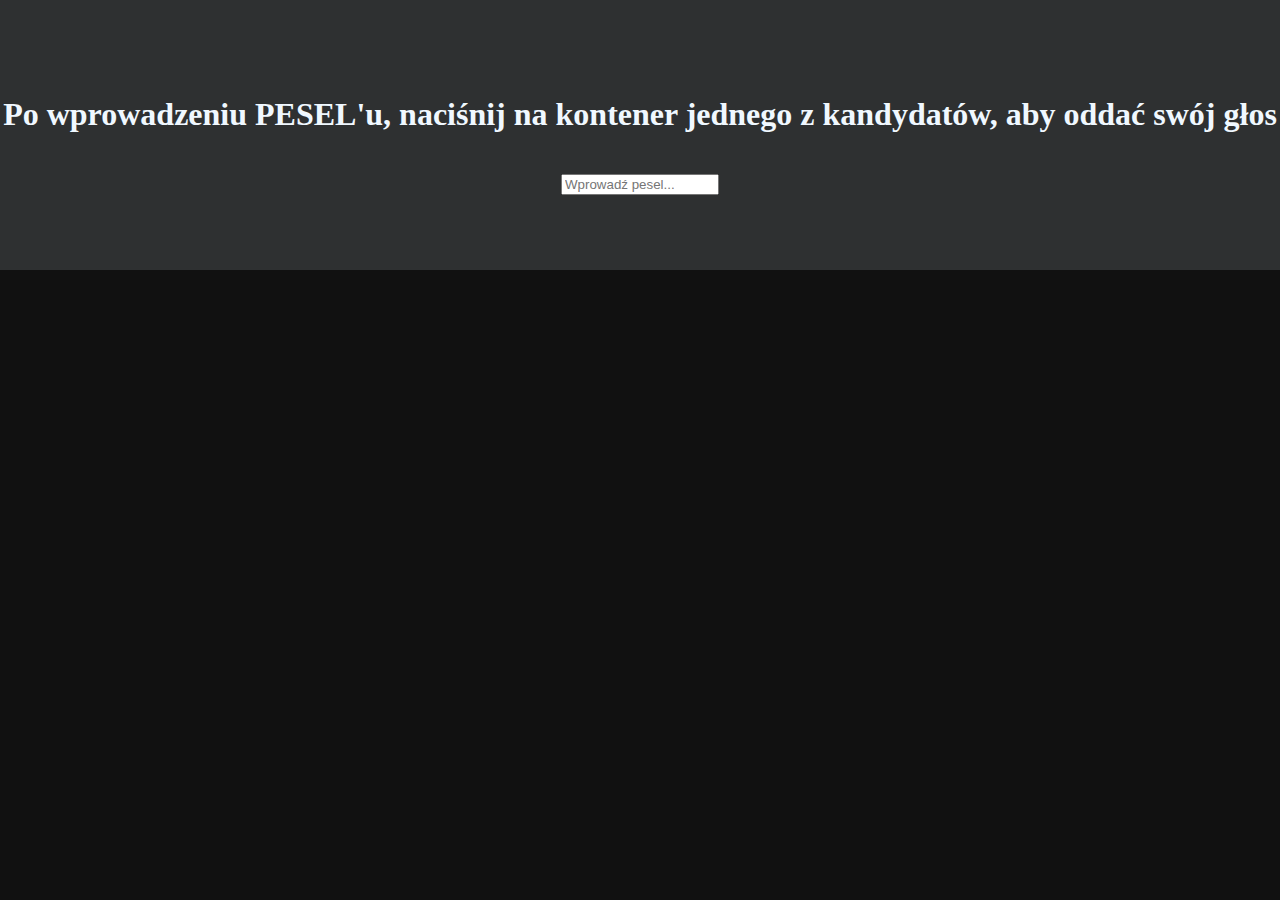
<file: client/index.html>
<!DOCTYPE html>
<html lang="en">
<head>
    <title>Głosowanie</title>
    <link rel="stylesheet" href="style.css">
    <meta name="viewport" content="width=device-width, initial-scale=1.0">
    <meta charset="UTF-8">
    
    <title>Głosowanie</title>
</head>
<body id="body">
    <div id="dod">
        <h1>Po wprowadzeniu PESEL'u, naciśnij na kontener jednego z kandydatów, aby oddać swój głos</h1>
        <input type="text" id="inp" max="100000000000" maxlength="11" placeholder="Wprowadź pesel...">
    </div>
    <div id="kan">

    </div>
  
    
</body>
<script src="app.js"></script>
</html>
</file>
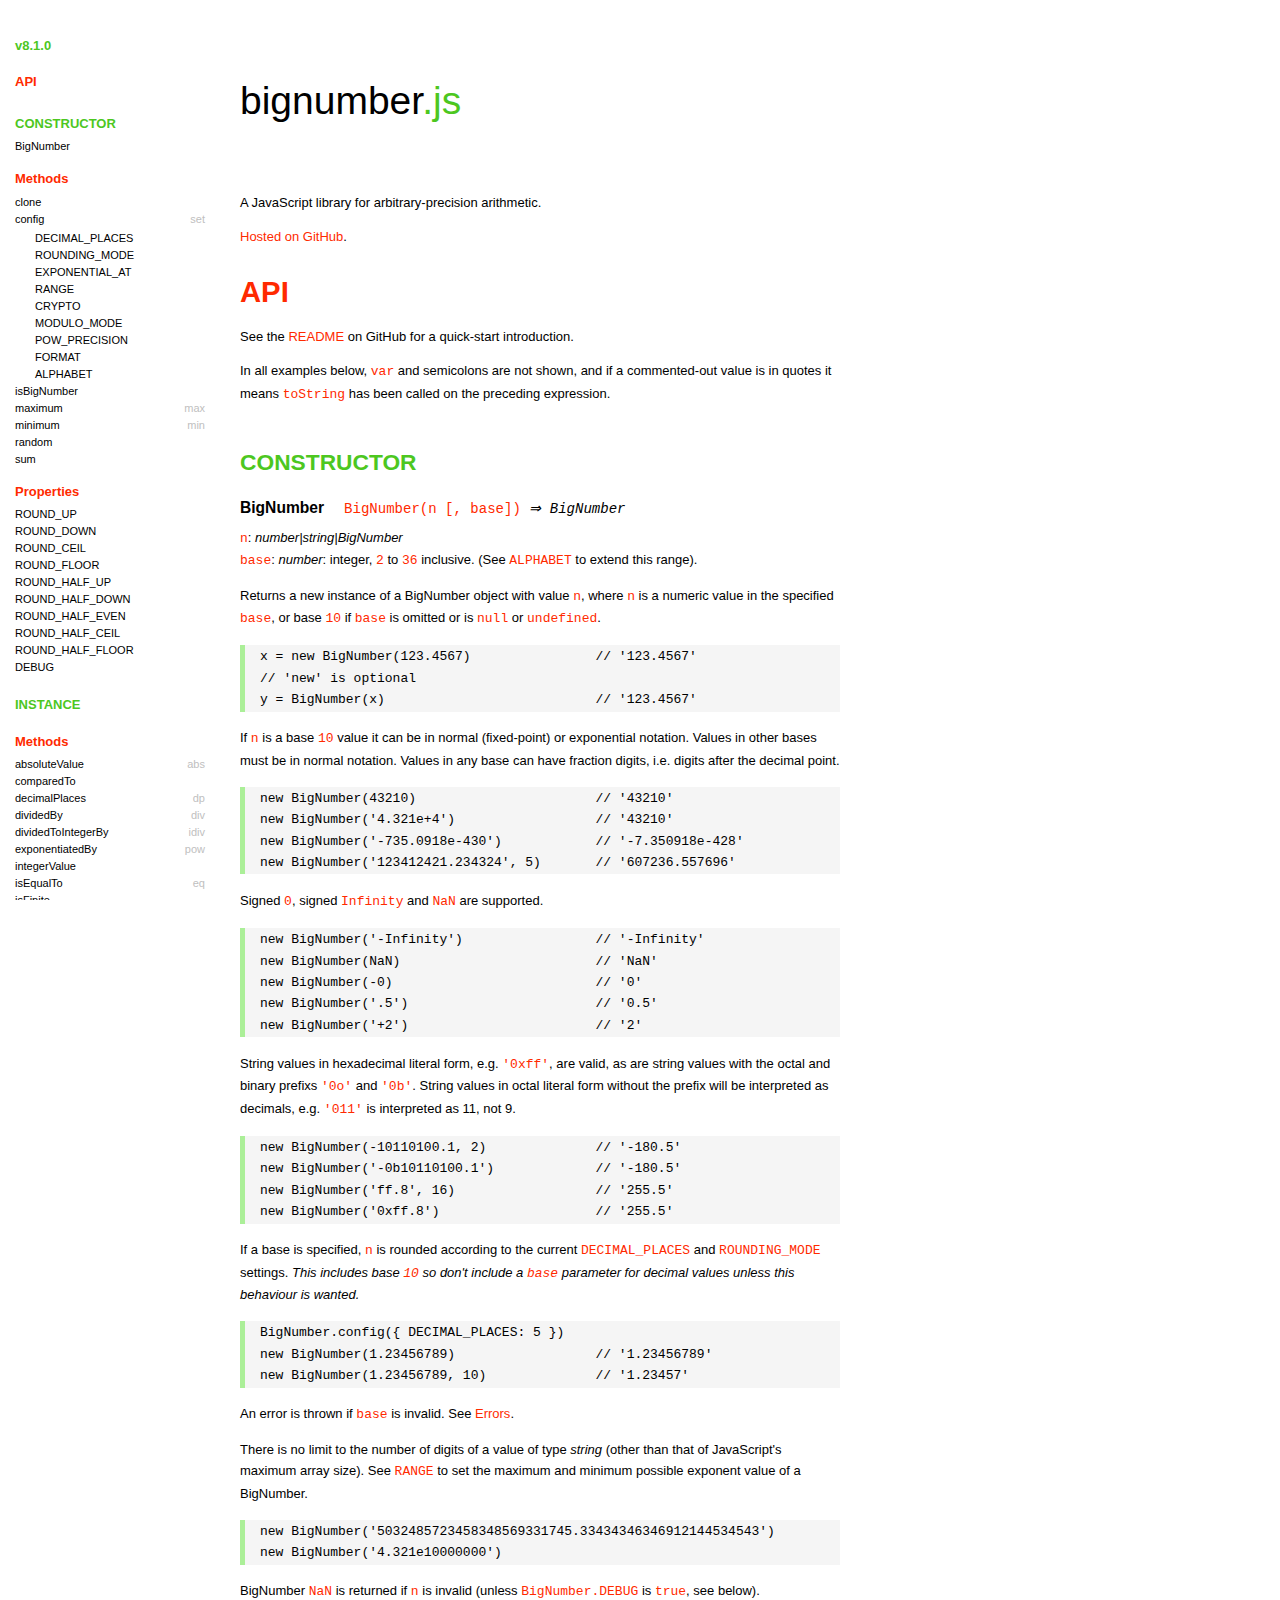
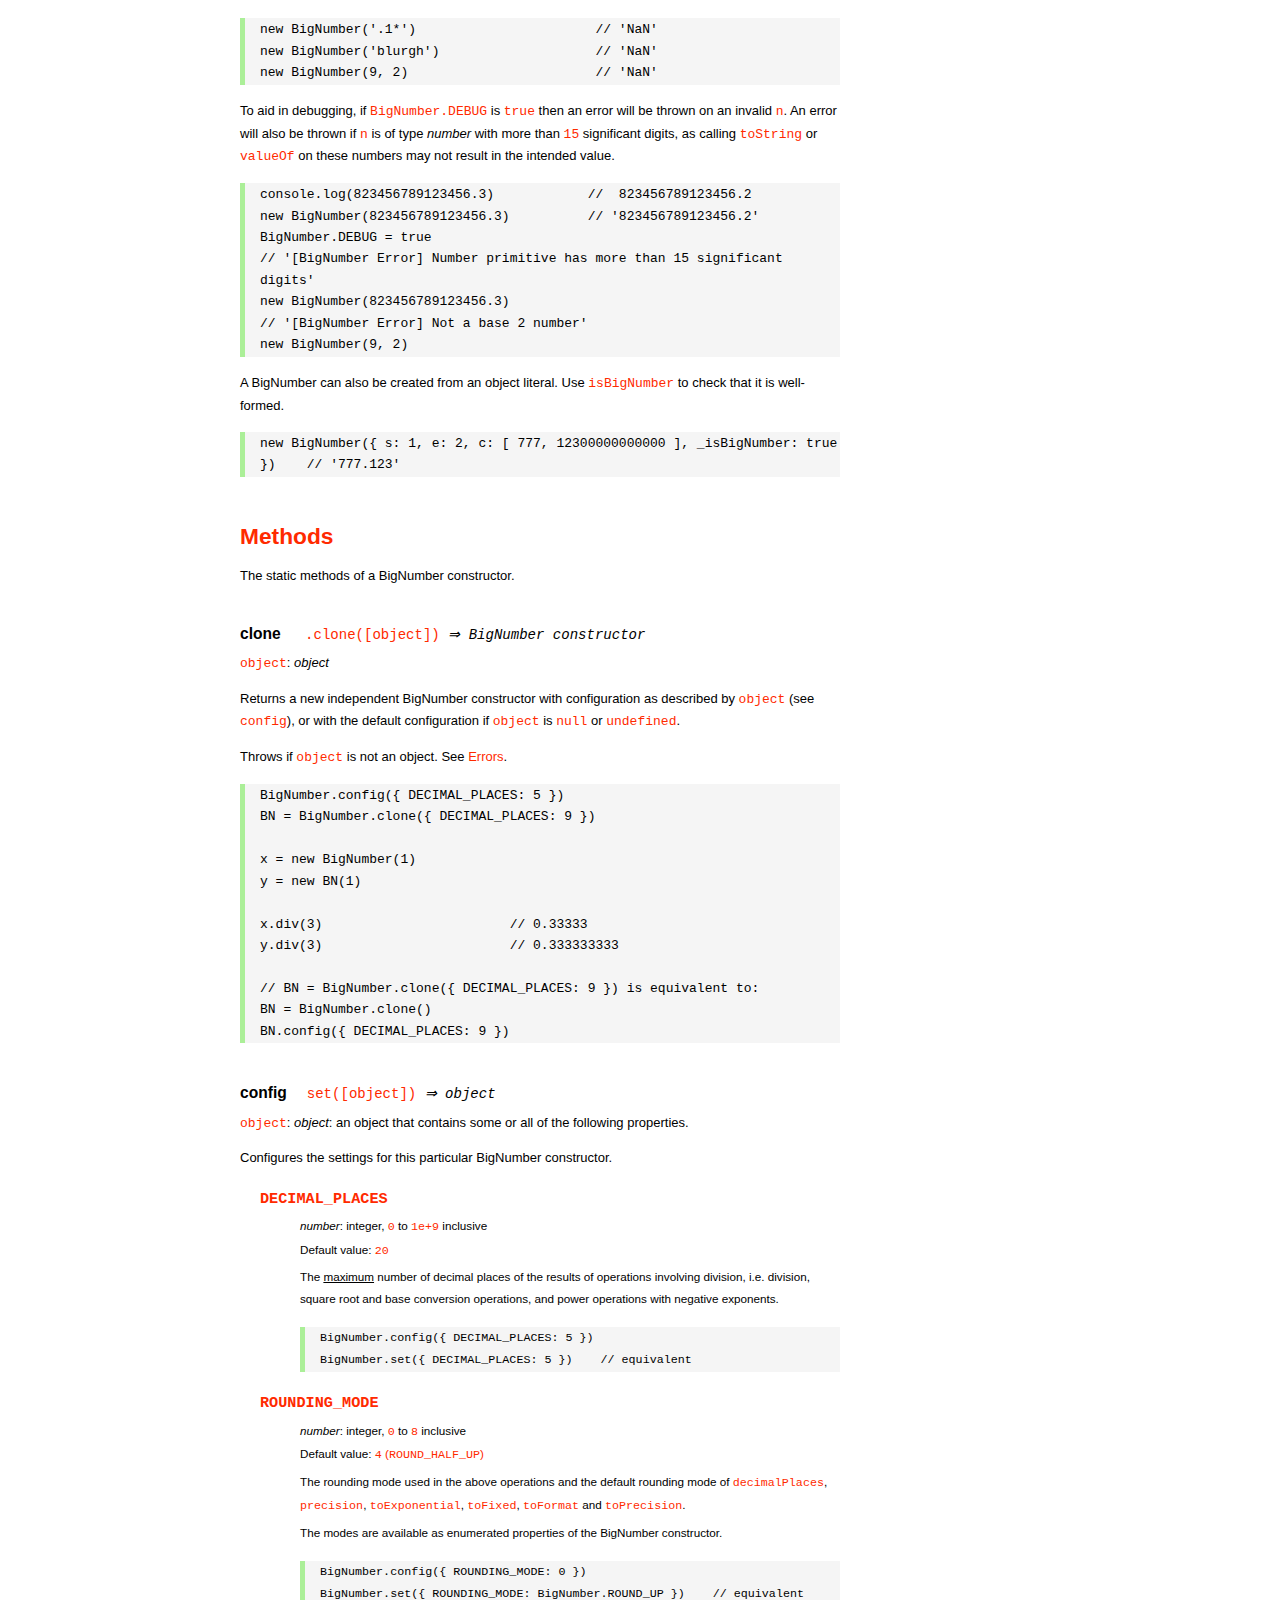
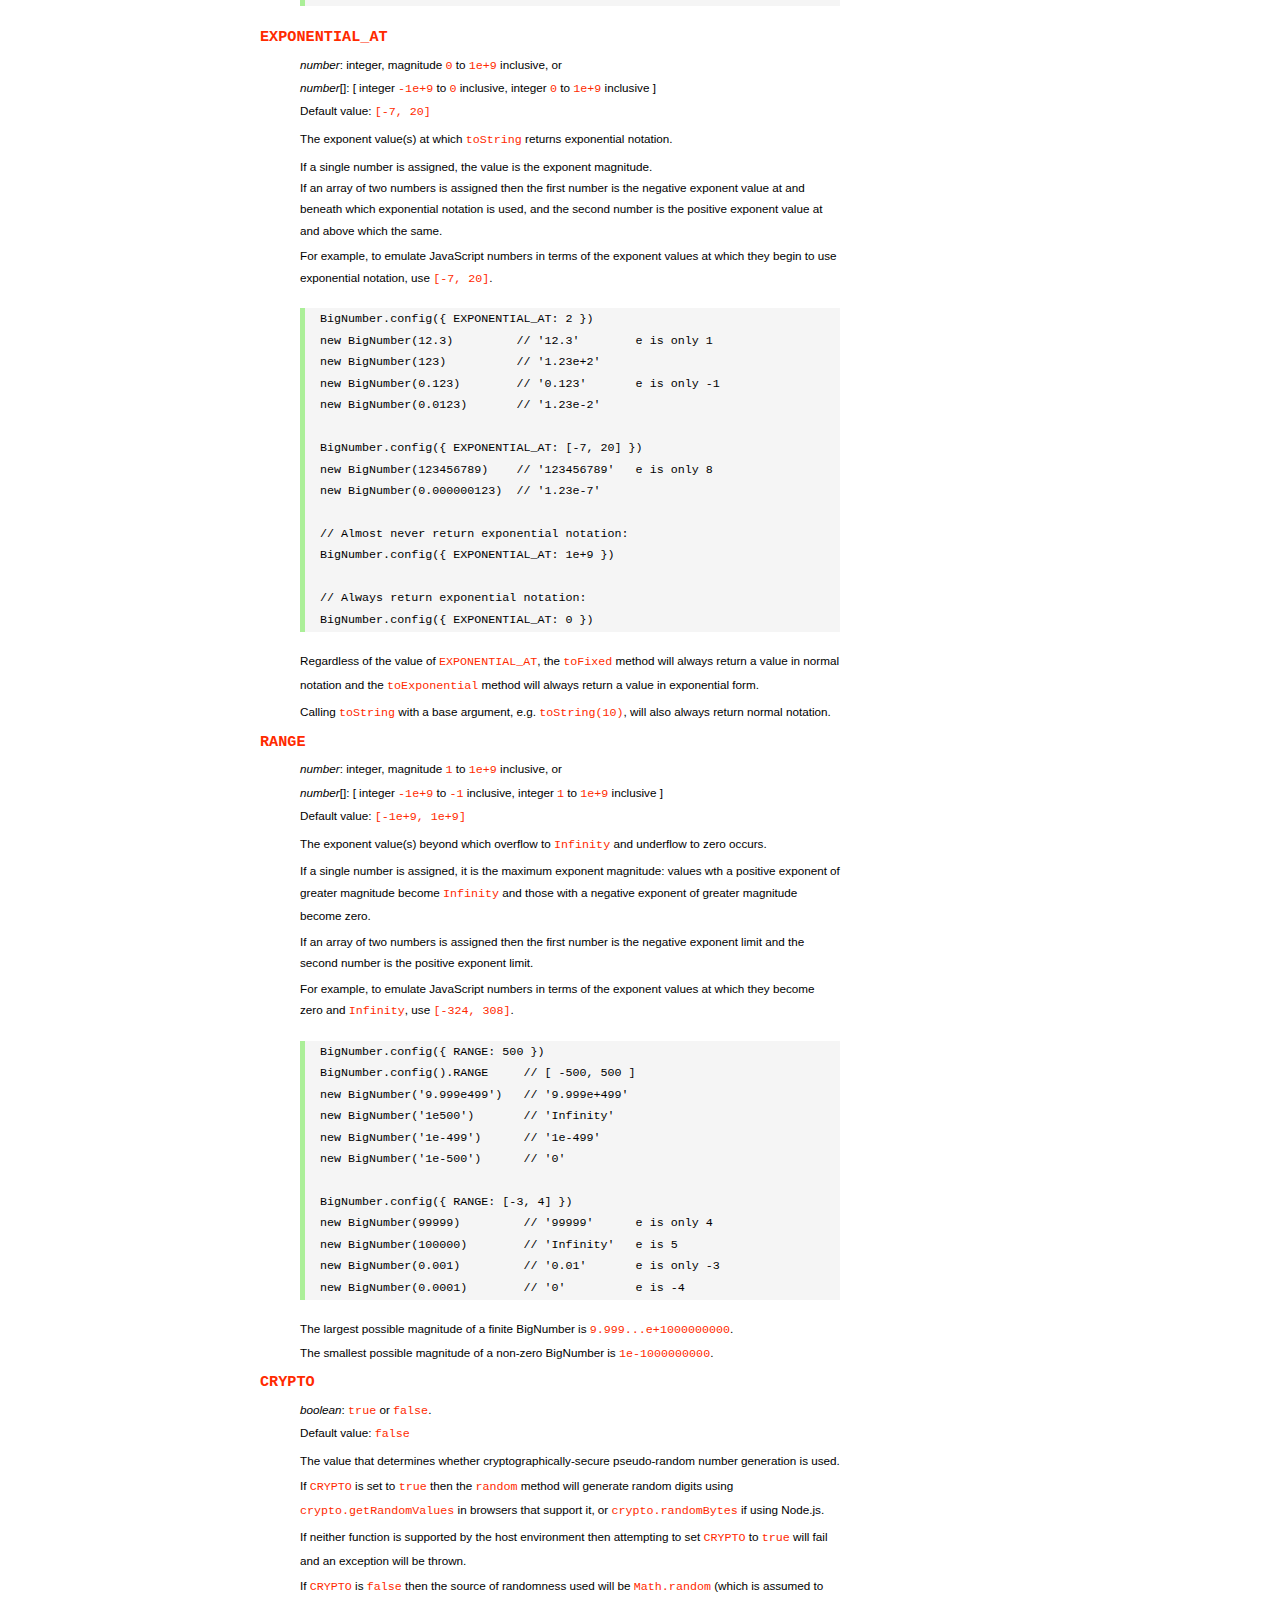
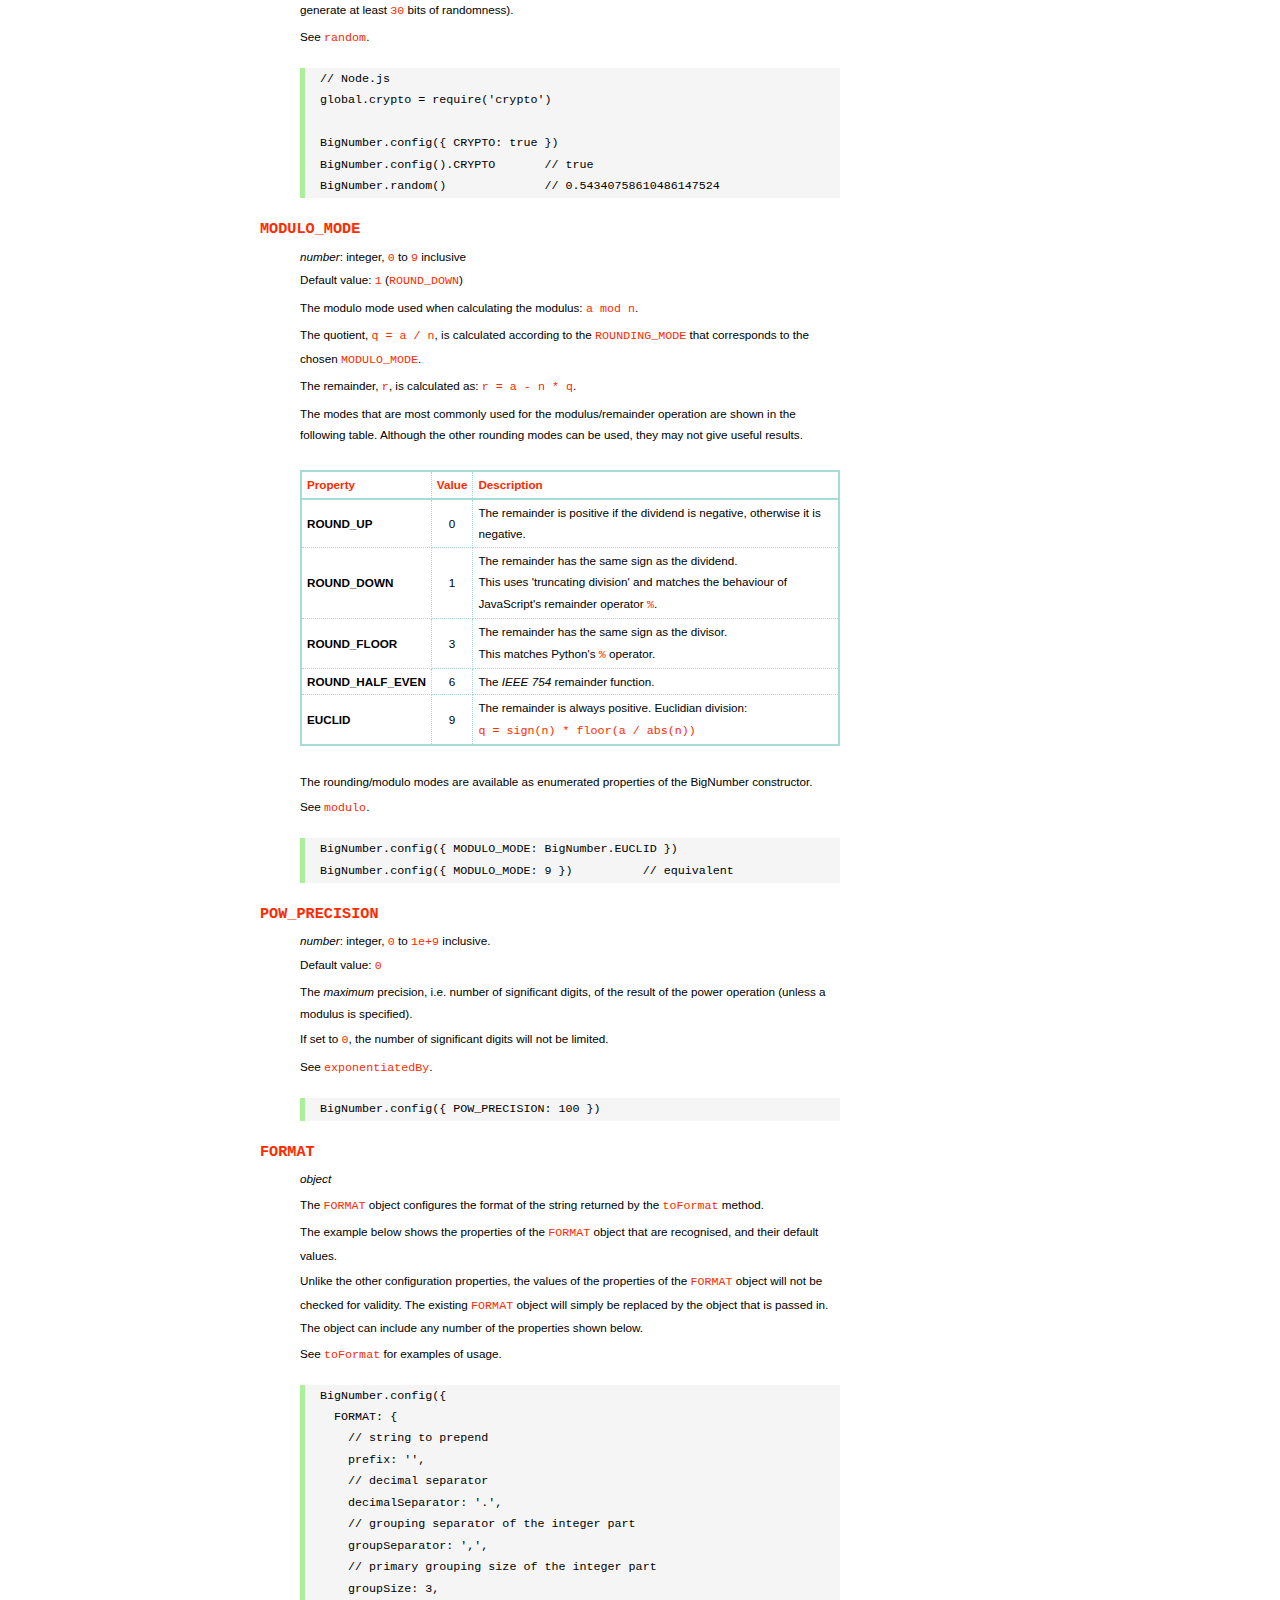
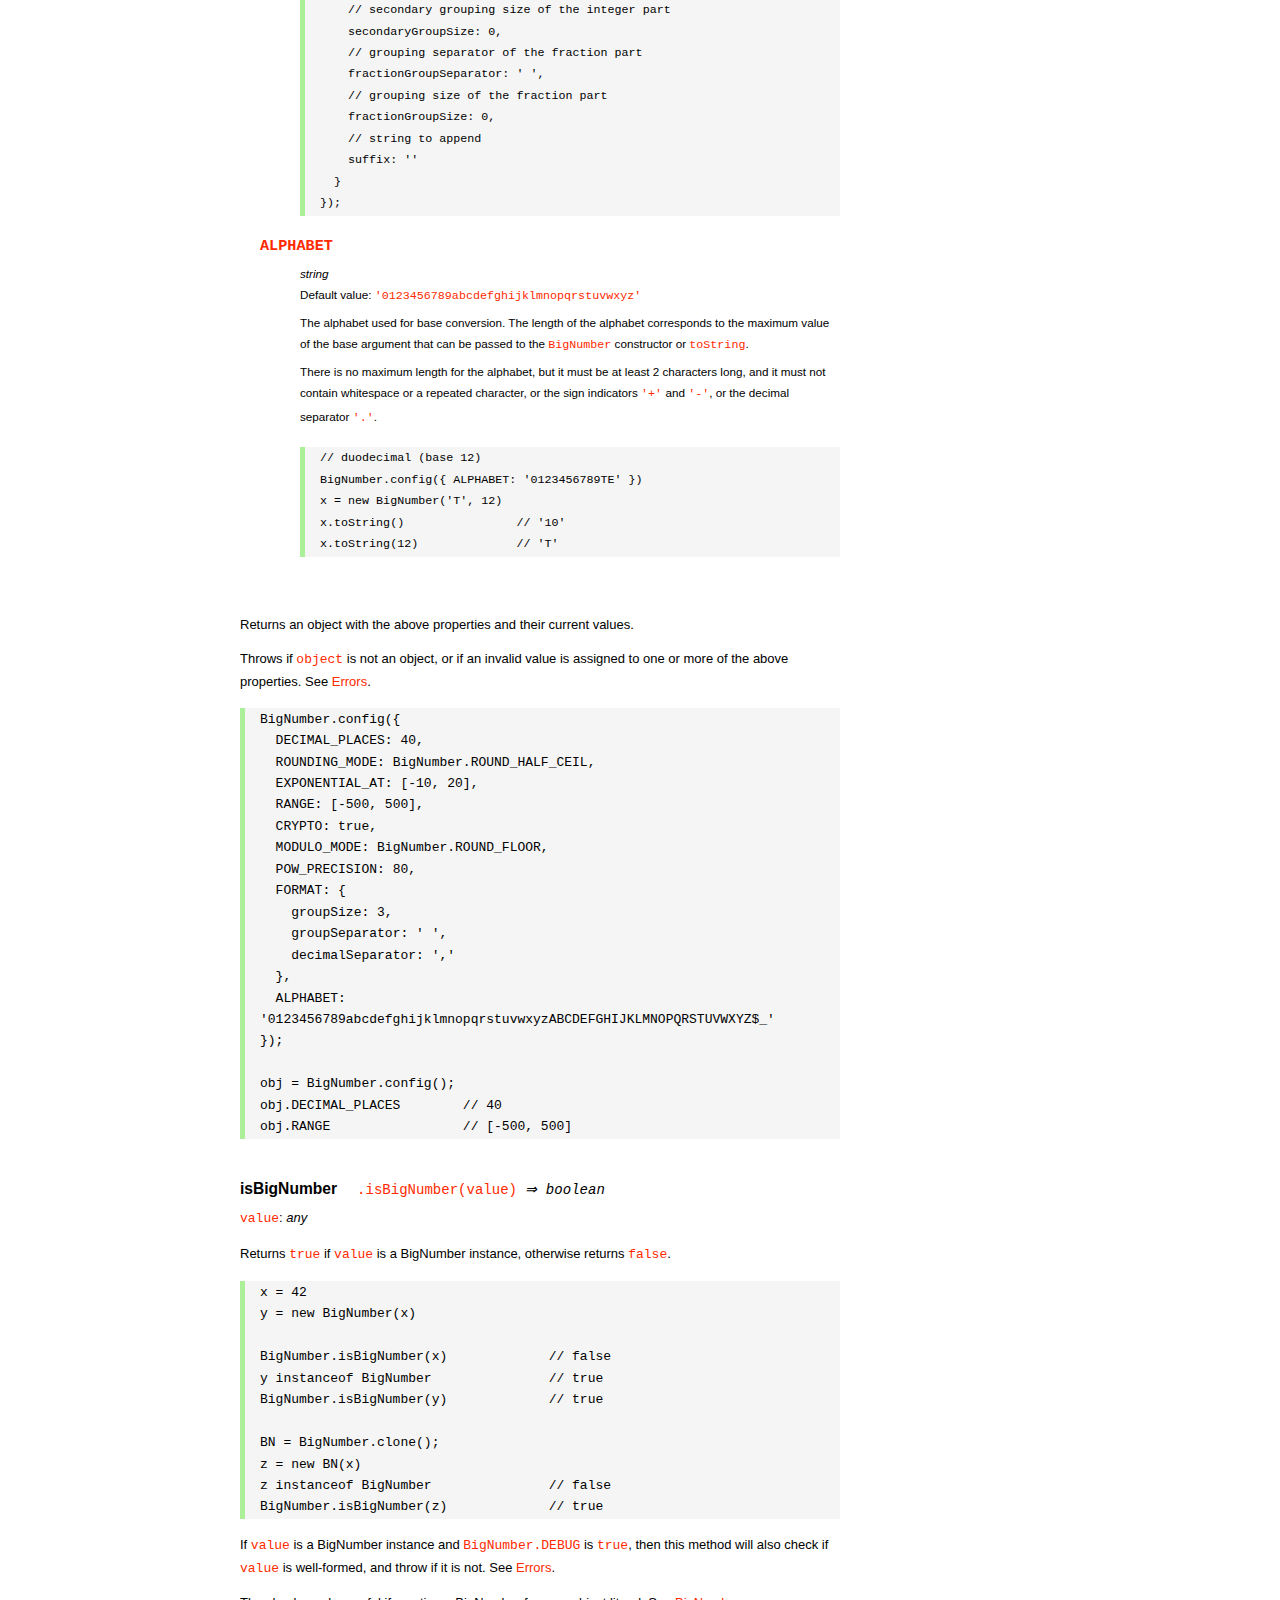
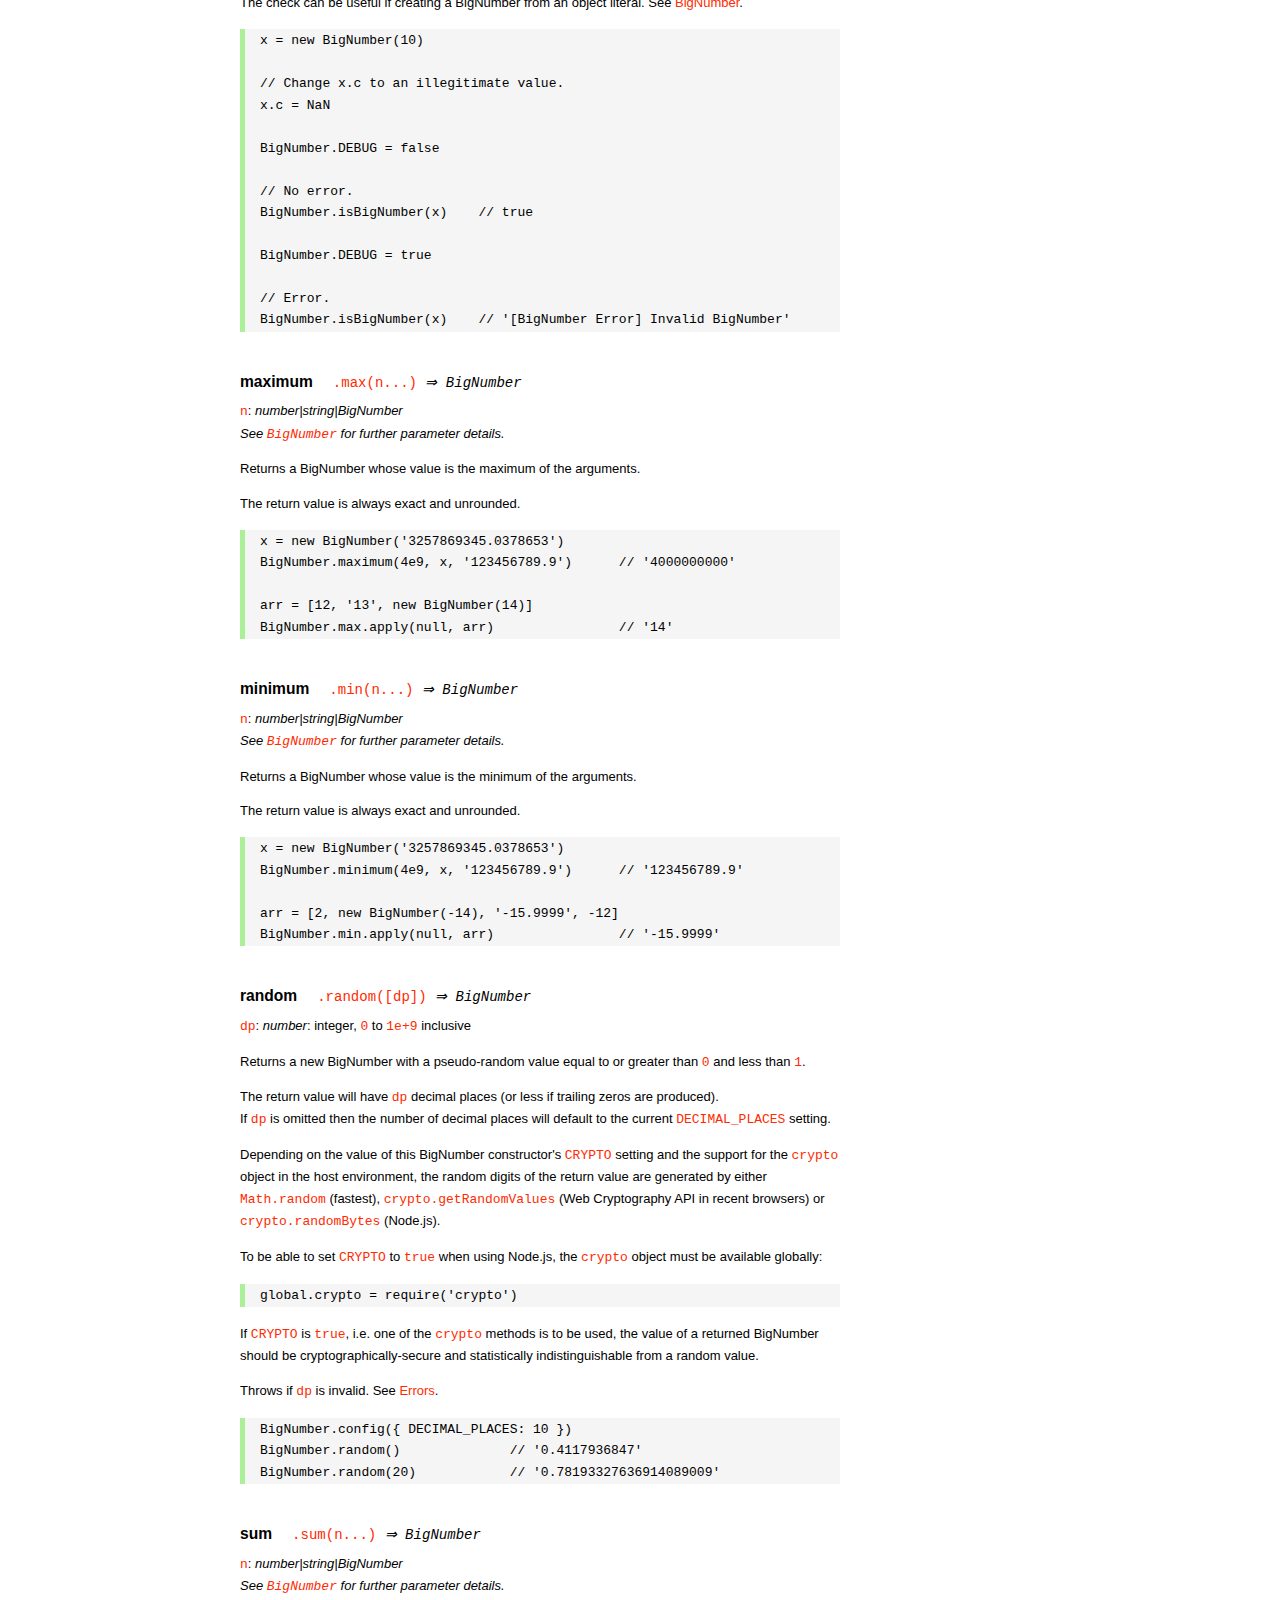
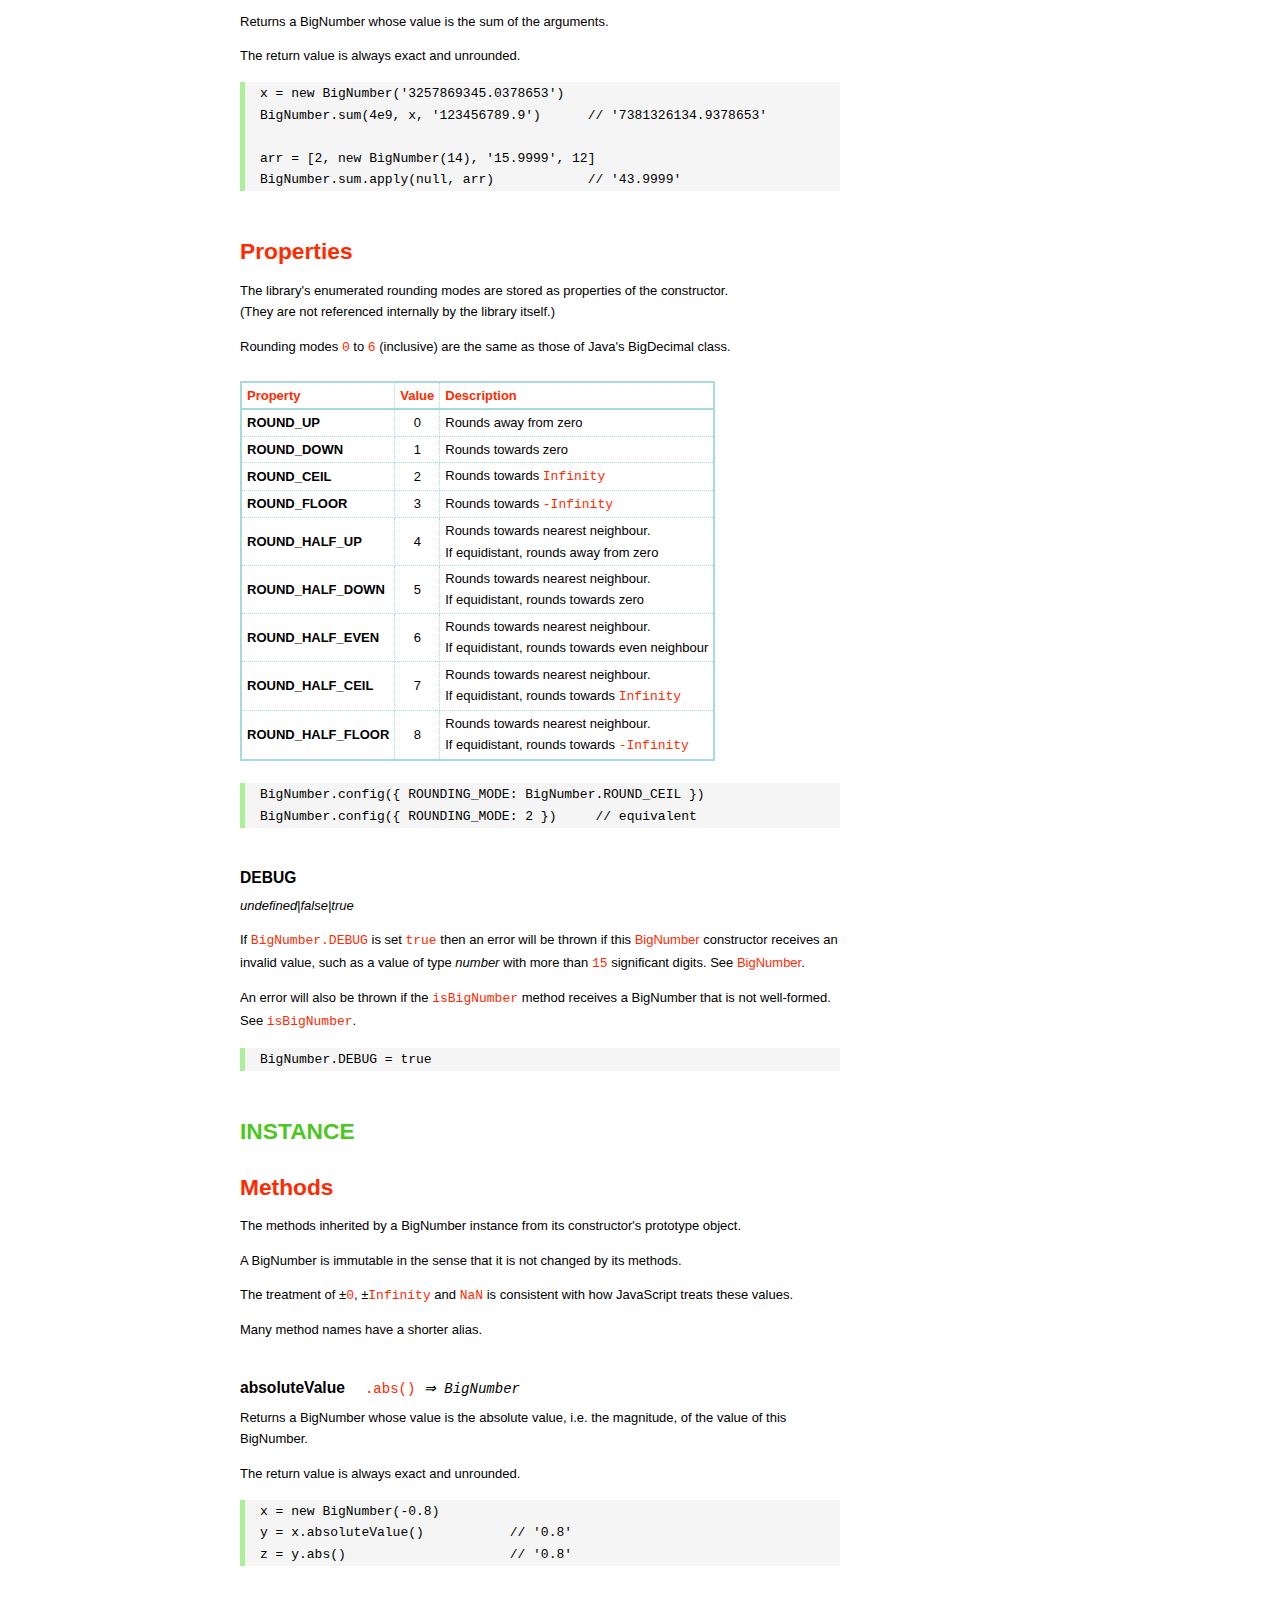
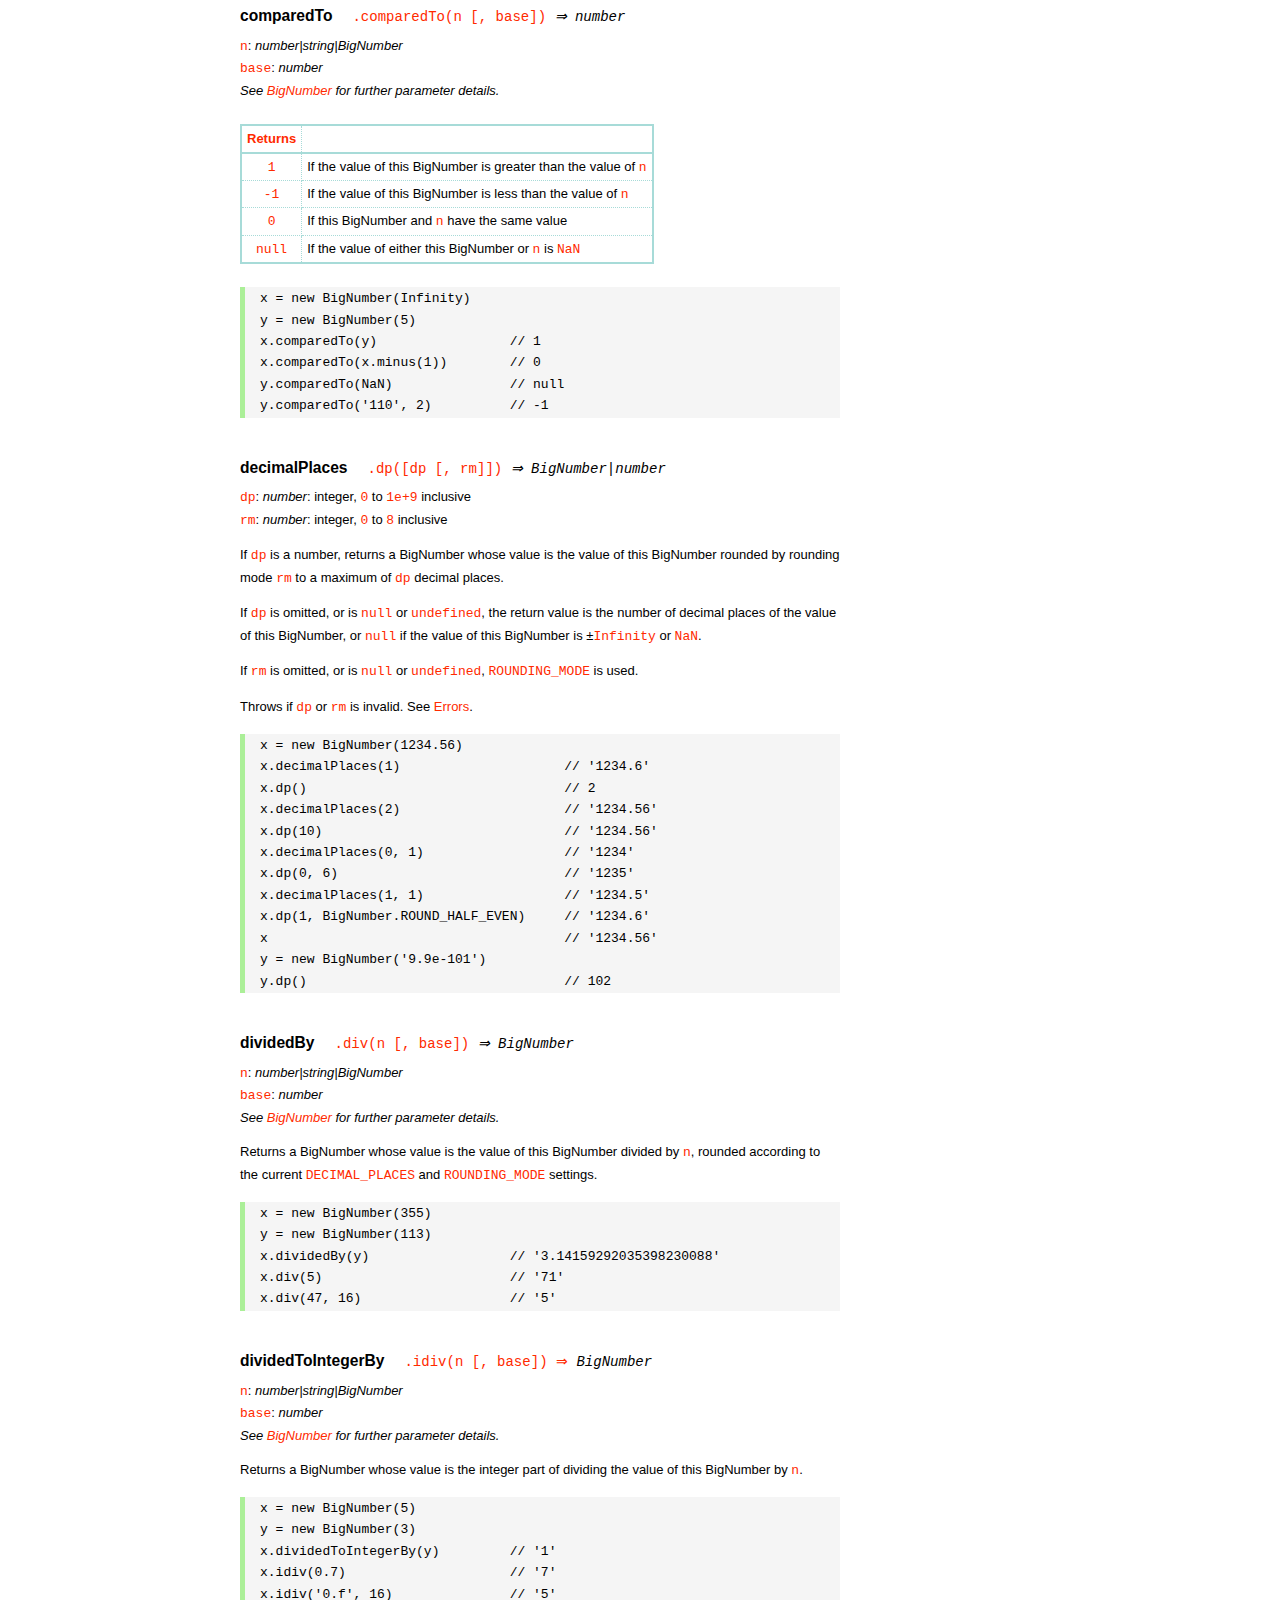
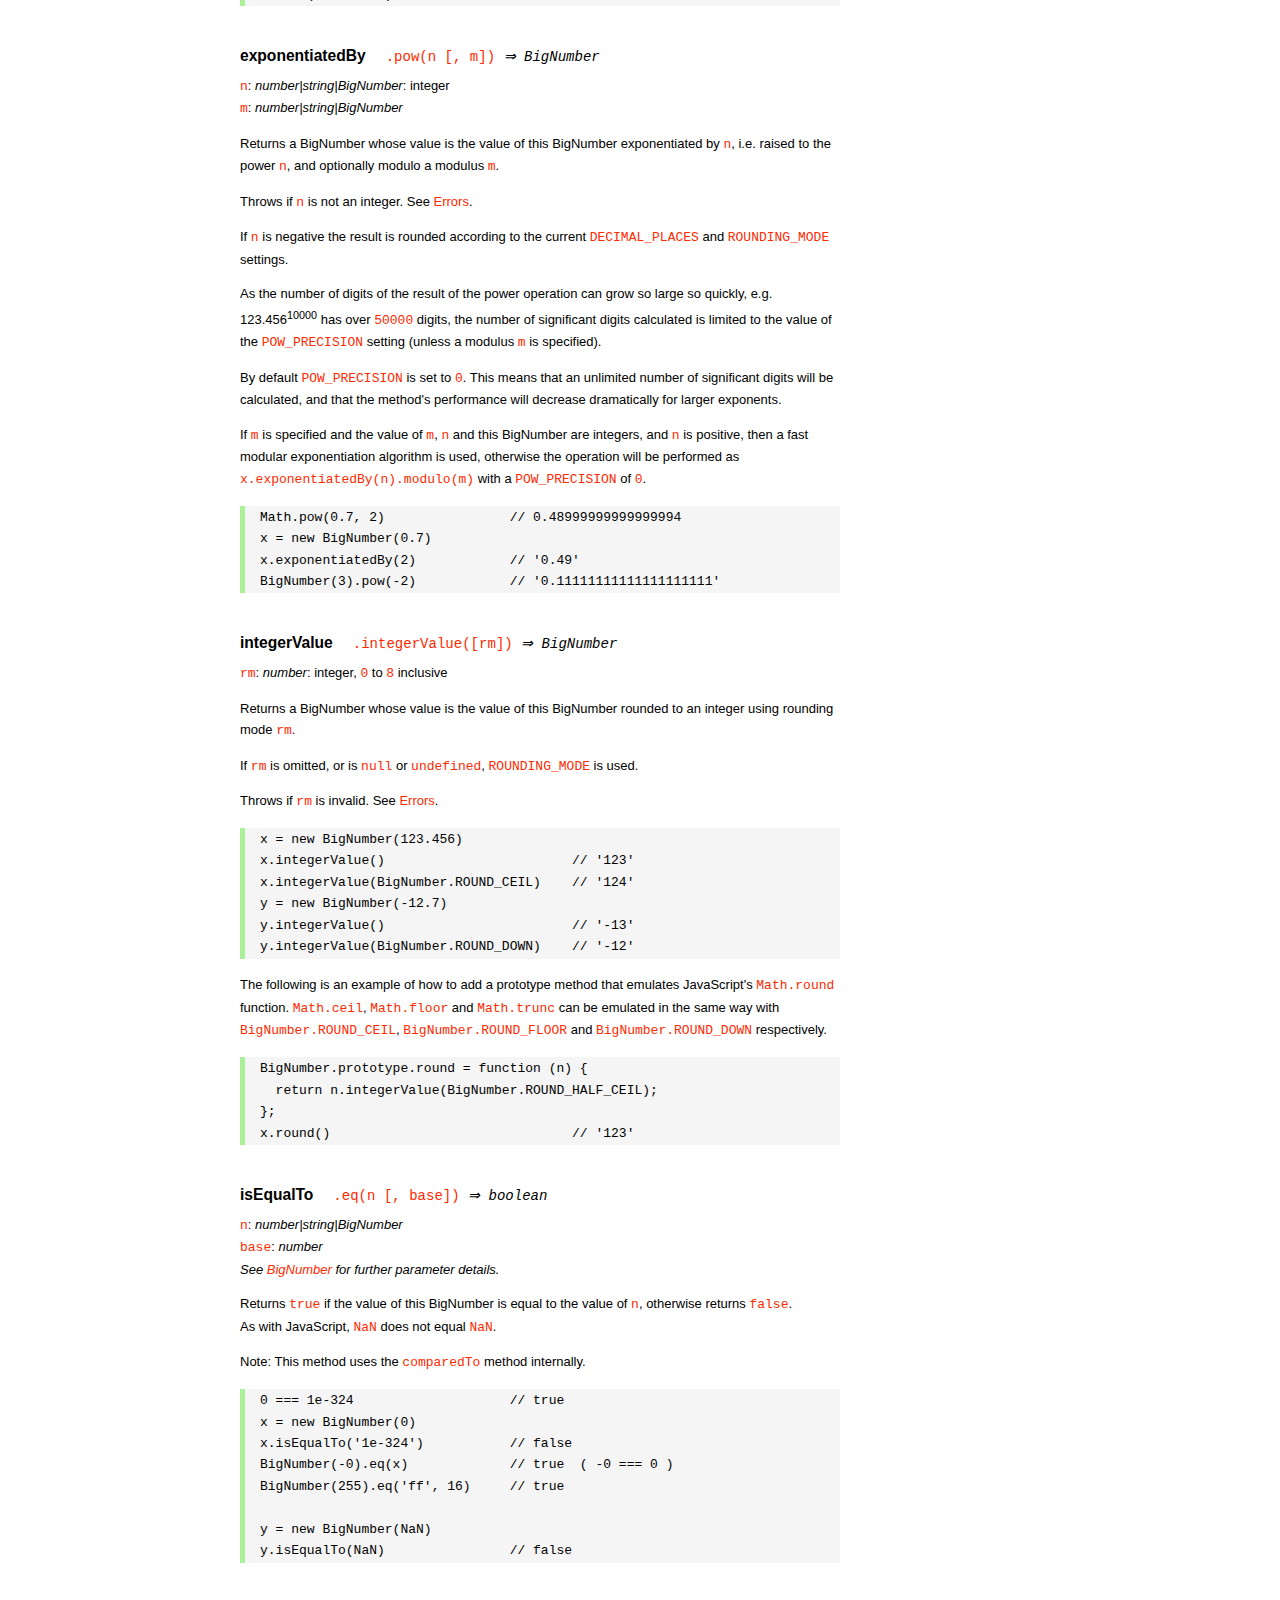
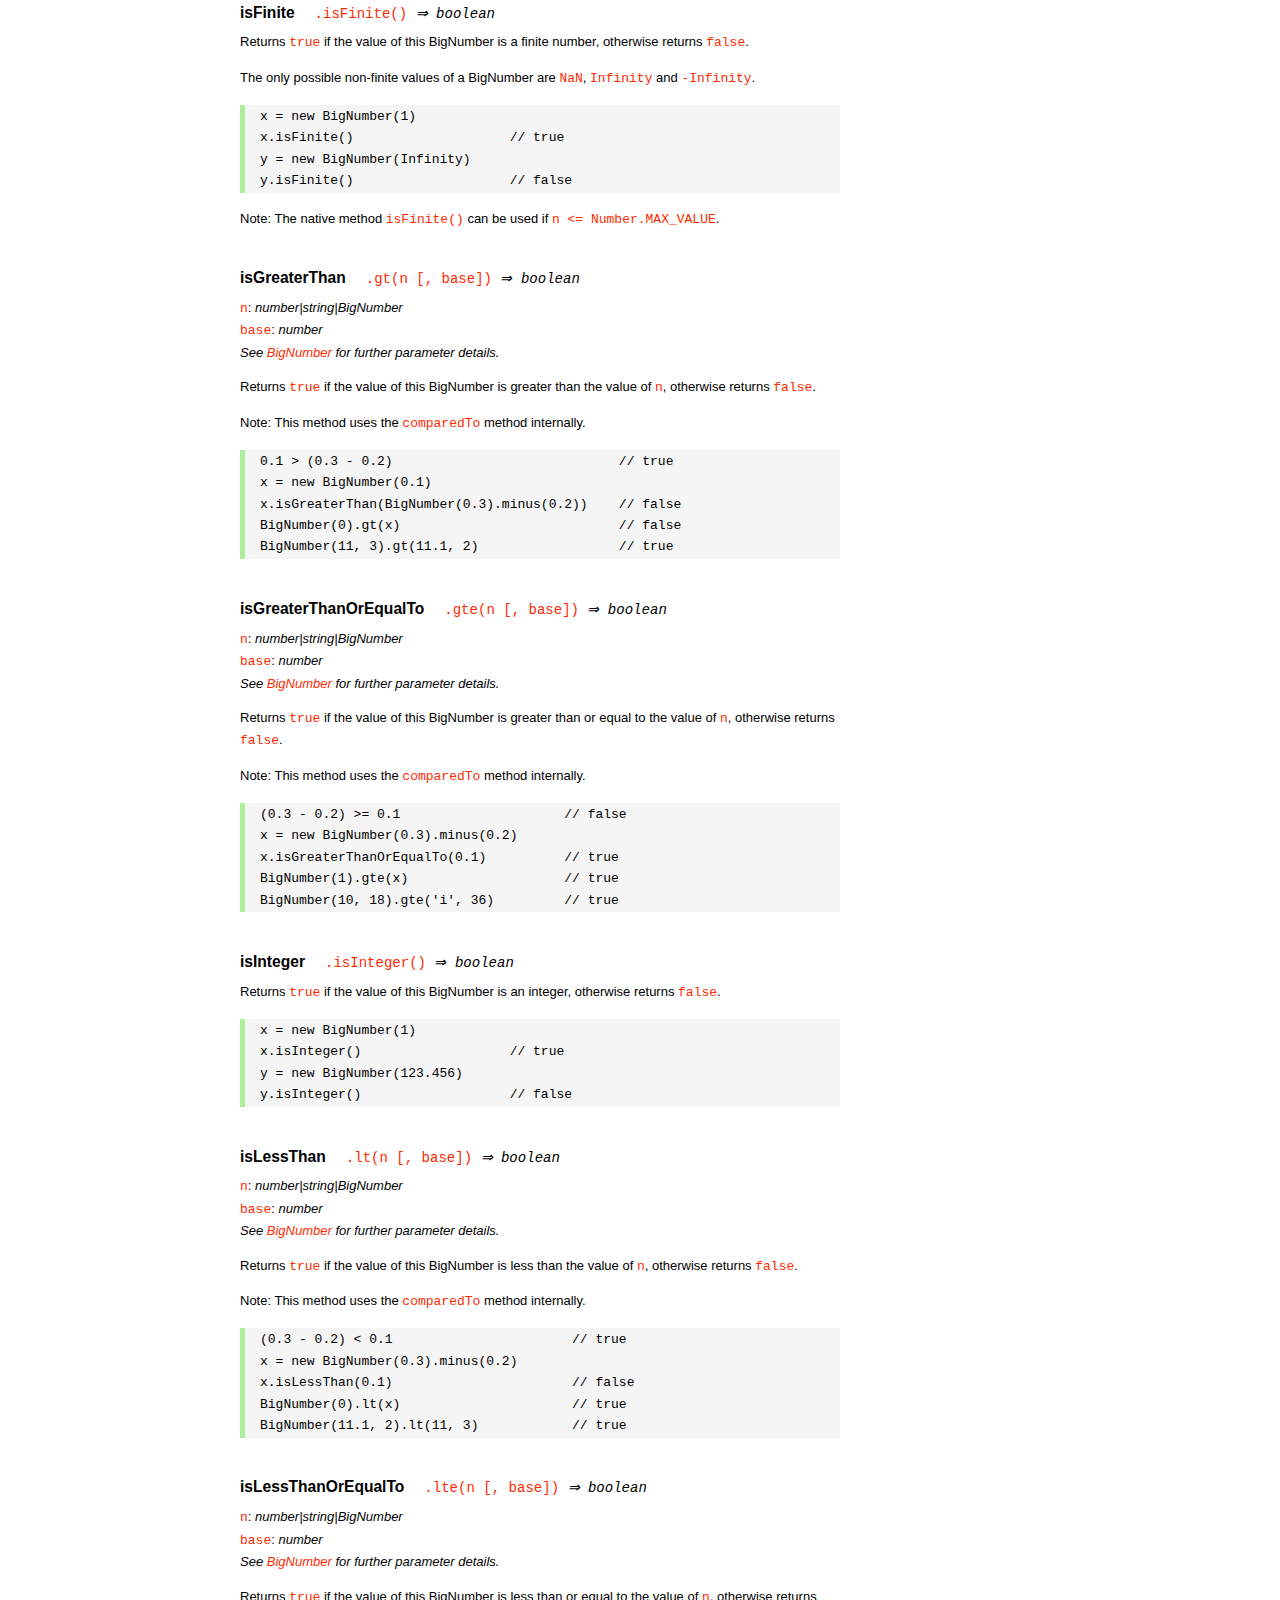
<file: server/node_modules/bignumber.js/doc/API.html>
<!DOCTYPE HTML>
<html>
<head>
<meta charset="utf-8">
<meta http-equiv="X-UA-Compatible" content="IE=edge">
<meta name="Author" content="M Mclaughlin">
<title>bignumber.js API</title>
<style>
html{font-size:100%}
body{background:#fff;font-family:"Helvetica Neue",Helvetica,Arial,sans-serif;font-size:13px;
  line-height:1.65em;min-height:100%;margin:0}
body,i{color:#000}
.nav{background:#fff;position:fixed;top:0;bottom:0;left:0;width:200px;overflow-y:auto;
  padding:15px 0 30px 15px}
div.container{width:600px;margin:50px 0 50px 240px}
p{margin:0 0 1em;width:600px}
pre,ul{margin:1em 0}
h1,h2,h3,h4,h5{margin:0;padding:1.5em 0 0}
h1,h2{padding:.75em 0}
h1{font:400 3em Verdana,sans-serif;color:#000;margin-bottom:1em}
h2{font-size:2.25em;color:#ff2a00}
h3{font-size:1.75em;color:#4dc71f}
h4{font-size:1.75em;color:#ff2a00;padding-bottom:.75em}
h5{font-size:1.2em;margin-bottom:.4em}
h6{font-size:1.1em;margin-bottom:0.8em;padding:0.5em 0}
dd{padding-top:.35em}
dt{padding-top:.5em}
b{font-weight:700}
dt b{font-size:1.3em}
a,a:visited{color:#ff2a00;text-decoration:none}
a:active,a:hover{outline:0;text-decoration:underline}
.nav a,.nav b,.nav a:visited{display:block;color:#ff2a00;font-weight:700; margin-top:15px}
.nav b{color:#4dc71f;margin-top:20px;cursor:default;width:auto}
ul{list-style-type:none;padding:0 0 0 20px}
.nav ul{line-height:14px;padding-left:0;margin:5px 0 0}
.nav ul a,.nav ul a:visited,span{display:inline;color:#000;font-family:Verdana,Geneva,sans-serif;
  font-size:11px;font-weight:400;margin:0}
.inset,ul.inset{margin-left:20px}
.inset{font-size:.9em}
.nav li{width:auto;margin:0 0 3px}
.alias{font-style:italic;margin-left:20px}
table{border-collapse:collapse;border-spacing:0;border:2px solid #a7dbd8;margin:1.75em 0;padding:0}
td,th{text-align:left;margin:0;padding:2px 5px;border:1px dotted #a7dbd8}
th{border-top:2px solid #a7dbd8;border-bottom:2px solid #a7dbd8;color:#ff2a00}
code,pre{font-family:Consolas, monaco, monospace;font-weight:400}
pre{background:#f5f5f5;white-space:pre-wrap;word-wrap:break-word;border-left:5px solid #abef98;
  padding:1px 0 1px 15px;margin:1.2em 0}
code,.nav-title{color:#ff2a00}
.end{margin-bottom:25px}
.centre{text-align:center}
.error-table{font-size:13px;width:100%}
#faq{margin:3em 0 0}
li span{float:right;margin-right:10px;color:#c0c0c0}
#js{font:inherit;color:#4dc71f}
</style>
</head>
<body>

  <div class="nav">

    <b>v8.1.0</b>

	<a class='nav-title' href="#">API</a>

    <b> CONSTRUCTOR </b>
    <ul>
      <li><a href="#bignumber">BigNumber</a></li>
    </ul>

    <a href="#methods">Methods</a>
    <ul>
      <li><a href="#clone">clone</a></li>
      <li><a href="#config" >config</a><span>set</span></li>
      <li>
        <ul class="inset">
          <li><a href="#decimal-places">DECIMAL_PLACES</a></li>
          <li><a href="#rounding-mode" >ROUNDING_MODE</a></li>
          <li><a href="#exponential-at">EXPONENTIAL_AT</a></li>
          <li><a href="#range"         >RANGE</a></li>
          <li><a href="#crypto"        >CRYPTO</a></li>
          <li><a href="#modulo-mode"   >MODULO_MODE</a></li>
          <li><a href="#pow-precision" >POW_PRECISION</a></li>
          <li><a href="#format"        >FORMAT</a></li>
          <li><a href="#alphabet"      >ALPHABET</a></li>
        </ul>
      </li>
      <li><a href="#isBigNumber">isBigNumber</a></li>
      <li><a href="#max"        >maximum</a><span>max</span></li>
      <li><a href="#min"        >minimum</a><span>min</span></li>
      <li><a href="#random"     >random</a></li>
      <li><a href="#sum"        >sum</a></li>
    </ul>

    <a href="#constructor-properties">Properties</a>
    <ul>
      <li><a href="#round-up"        >ROUND_UP</a></li>
      <li><a href="#round-down"      >ROUND_DOWN</a></li>
      <li><a href="#round-ceil"      >ROUND_CEIL</a></li>
      <li><a href="#round-floor"     >ROUND_FLOOR</a></li>
      <li><a href="#round-half-up"   >ROUND_HALF_UP</a></li>
      <li><a href="#round-half-down" >ROUND_HALF_DOWN</a></li>
      <li><a href="#round-half-even" >ROUND_HALF_EVEN</a></li>
      <li><a href="#round-half-ceil" >ROUND_HALF_CEIL</a></li>
      <li><a href="#round-half-floor">ROUND_HALF_FLOOR</a></li>
      <li><a href="#debug"           >DEBUG</a></li>
    </ul>

    <b> INSTANCE </b>

    <a href="#prototype-methods">Methods</a>
    <ul>
      <li><a href="#abs"    >absoluteValue         </a><span>abs</span>  </li>
      <li><a href="#cmp"    >comparedTo            </a>                  </li>
      <li><a href="#dp"     >decimalPlaces         </a><span>dp</span>   </li>
      <li><a href="#div"    >dividedBy             </a><span>div</span>  </li>
      <li><a href="#divInt" >dividedToIntegerBy    </a><span>idiv</span> </li>
      <li><a href="#pow"    >exponentiatedBy       </a><span>pow</span>  </li>
      <li><a href="#int"    >integerValue          </a>                  </li>
      <li><a href="#eq"     >isEqualTo             </a><span>eq</span>   </li>
      <li><a href="#isF"    >isFinite              </a>                  </li>
      <li><a href="#gt"     >isGreaterThan         </a><span>gt</span>   </li>
      <li><a href="#gte"    >isGreaterThanOrEqualTo</a><span>gte</span>  </li>
      <li><a href="#isInt"  >isInteger             </a>                  </li>
      <li><a href="#lt"     >isLessThan            </a><span>lt</span>   </li>
      <li><a href="#lte"    >isLessThanOrEqualTo   </a><span>lte</span>  </li>
      <li><a href="#isNaN"  >isNaN                 </a>                  </li>
      <li><a href="#isNeg"  >isNegative            </a>                  </li>
      <li><a href="#isPos"  >isPositive            </a>                  </li>
      <li><a href="#isZ"    >isZero                </a>                  </li>
      <li><a href="#minus"  >minus                 </a>                  </li>
      <li><a href="#mod"    >modulo                </a><span>mod</span>  </li>
      <li><a href="#times"  >multipliedBy          </a><span>times</span></li>
      <li><a href="#neg"    >negated               </a>                  </li>
      <li><a href="#plus"   >plus                  </a>                  </li>
      <li><a href="#sd"     >precision             </a><span>sd</span>   </li>
      <li><a href="#shift"  >shiftedBy             </a>                  </li>
      <li><a href="#sqrt"   >squareRoot            </a><span>sqrt</span> </li>
      <li><a href="#toE"    >toExponential         </a>                  </li>
      <li><a href="#toFix"  >toFixed               </a>                  </li>
      <li><a href="#toFor"  >toFormat              </a>                  </li>
      <li><a href="#toFr"   >toFraction            </a>                  </li>
      <li><a href="#toJSON" >toJSON                </a>                  </li>
      <li><a href="#toN"    >toNumber              </a>                  </li>
      <li><a href="#toP"    >toPrecision           </a>                  </li>
      <li><a href="#toS"    >toString              </a>                  </li>
      <li><a href="#valueOf">valueOf               </a>                  </li>
    </ul>

    <a href="#instance-properties">Properties</a>
    <ul>
      <li><a href="#coefficient">c: coefficient</a></li>
      <li><a href="#exponent"   >e: exponent</a></li>
      <li><a href="#sign"       >s: sign</a></li>
    </ul>

    <a href="#zero-nan-infinity">Zero, NaN &amp; Infinity</a>
    <a href="#Errors">Errors</a>
    <a href="#type-coercion">Type coercion</a>
    <a class='end' href="#faq">FAQ</a>

  </div>

  <div class="container">

    <h1>bignumber<span id='js'>.js</span></h1>

    <p>A JavaScript library for arbitrary-precision arithmetic.</p>
    <p><a href="https://github.com/MikeMcl/bignumber.js">Hosted on GitHub</a>. </p>

    <h2>API</h2>

    <p>
      See the <a href='https://github.com/MikeMcl/bignumber.js'>README</a> on GitHub for a
      quick-start introduction.
    </p>
    <p>
      In all examples below, <code>var</code> and semicolons are not shown, and if a commented-out
      value is in quotes it means <code>toString</code> has been called on the preceding expression.
    </p>


    <h3>CONSTRUCTOR</h3>


    <h5 id="bignumber">
      BigNumber<code class='inset'>BigNumber(n [, base]) <i>&rArr; BigNumber</i></code>
    </h5>
    <p>
      <code>n</code>: <i>number|string|BigNumber</i><br />
      <code>base</code>: <i>number</i>: integer, <code>2</code> to <code>36</code> inclusive. (See
      <a href='#alphabet'><code>ALPHABET</code></a> to extend this range).
    </p>
    <p>
      Returns a new instance of a BigNumber object with value <code>n</code>, where <code>n</code>
      is a numeric value in the specified <code>base</code>, or base <code>10</code> if
      <code>base</code> is omitted or is <code>null</code> or <code>undefined</code>.
    </p>
    <pre>
x = new BigNumber(123.4567)                // '123.4567'
// 'new' is optional
y = BigNumber(x)                           // '123.4567'</pre>
    <p>
      If <code>n</code> is a base <code>10</code> value it can be in normal (fixed-point) or
      exponential notation. Values in other bases must be in normal notation. Values in any base can
      have fraction digits, i.e. digits after the decimal point.
    </p>
    <pre>
new BigNumber(43210)                       // '43210'
new BigNumber('4.321e+4')                  // '43210'
new BigNumber('-735.0918e-430')            // '-7.350918e-428'
new BigNumber('123412421.234324', 5)       // '607236.557696'</pre>
    <p>
      Signed <code>0</code>, signed <code>Infinity</code> and <code>NaN</code> are supported.
    </p>
    <pre>
new BigNumber('-Infinity')                 // '-Infinity'
new BigNumber(NaN)                         // 'NaN'
new BigNumber(-0)                          // '0'
new BigNumber('.5')                        // '0.5'
new BigNumber('+2')                        // '2'</pre>
    <p>
      String values in hexadecimal literal form, e.g. <code>'0xff'</code>, are valid, as are
      string values with the octal and binary prefixs <code>'0o'</code> and <code>'0b'</code>.
      String values in octal literal form without the prefix will be interpreted as
      decimals, e.g. <code>'011'</code> is interpreted as 11, not 9.
    </p>
    <pre>
new BigNumber(-10110100.1, 2)              // '-180.5'
new BigNumber('-0b10110100.1')             // '-180.5'
new BigNumber('ff.8', 16)                  // '255.5'
new BigNumber('0xff.8')                    // '255.5'</pre>
    <p>
      If a base is specified, <code>n</code> is rounded according to the current
      <a href='#decimal-places'><code>DECIMAL_PLACES</code></a> and
      <a href='#rounding-mode'><code>ROUNDING_MODE</code></a> settings. <em>This includes base
      <code>10</code> so don't include a <code>base</code> parameter for decimal values unless
      this behaviour is wanted.</em>
    </p>
    <pre>BigNumber.config({ DECIMAL_PLACES: 5 })
new BigNumber(1.23456789)                  // '1.23456789'
new BigNumber(1.23456789, 10)              // '1.23457'</pre>
    <p>An error is thrown if <code>base</code> is invalid. See <a href='#Errors'>Errors</a>.</p>
    <p>
      There is no limit to the number of digits of a value of type <em>string</em> (other than
      that of JavaScript's maximum array size). See <a href='#range'><code>RANGE</code></a> to set
      the maximum and minimum possible exponent value of a BigNumber.
    </p>
    <pre>
new BigNumber('5032485723458348569331745.33434346346912144534543')
new BigNumber('4.321e10000000')</pre>
    <p>BigNumber <code>NaN</code> is returned if <code>n</code> is invalid
    (unless <code>BigNumber.DEBUG</code> is <code>true</code>, see below).</p>
    <pre>
new BigNumber('.1*')                       // 'NaN'
new BigNumber('blurgh')                    // 'NaN'
new BigNumber(9, 2)                        // 'NaN'</pre>
    <p>
      To aid in debugging, if <code>BigNumber.DEBUG</code> is <code>true</code> then an error will
      be thrown on an invalid <code>n</code>. An error will also be thrown if <code>n</code> is of
      type <em>number</em> with more than <code>15</code> significant digits, as calling
      <code><a href='#toS'>toString</a></code> or <code><a href='#valueOf'>valueOf</a></code> on
      these numbers may not result in the intended value.
    </p>
      <pre>
console.log(823456789123456.3)            //  823456789123456.2
new BigNumber(823456789123456.3)          // '823456789123456.2'
BigNumber.DEBUG = true
// '[BigNumber Error] Number primitive has more than 15 significant digits'
new BigNumber(823456789123456.3)
// '[BigNumber Error] Not a base 2 number'
new BigNumber(9, 2)</pre>
    <p>
      A BigNumber can also be created from an object literal.
      Use <code><a href='#isBigNumber'>isBigNumber</a></code> to check that it is well-formed.
    </p>
    <pre>new BigNumber({ s: 1, e: 2, c: [ 777, 12300000000000 ], _isBigNumber: true })    // '777.123'</pre>




    <h4 id="methods">Methods</h4>
     <p>The static methods of a BigNumber constructor.</p>




    <h5 id="clone">clone
      <code class='inset'>.clone([object]) <i>&rArr; BigNumber constructor</i></code>
    </h5>
    <p><code>object</code>: <i>object</i></p>
    <p>
      Returns a new independent BigNumber constructor with configuration as described by
      <code>object</code> (see <a href='#config'><code>config</code></a>), or with the default
      configuration if <code>object</code> is <code>null</code> or <code>undefined</code>.
    </p>
    <p>
      Throws if <code>object</code> is not an object. See <a href='#Errors'>Errors</a>.
    </p>
    <pre>BigNumber.config({ DECIMAL_PLACES: 5 })
BN = BigNumber.clone({ DECIMAL_PLACES: 9 })

x = new BigNumber(1)
y = new BN(1)

x.div(3)                        // 0.33333
y.div(3)                        // 0.333333333

// BN = BigNumber.clone({ DECIMAL_PLACES: 9 }) is equivalent to:
BN = BigNumber.clone()
BN.config({ DECIMAL_PLACES: 9 })</pre>



    <h5 id="config">config<code class='inset'>set([object]) <i>&rArr; object</i></code></h5>
    <p>
      <code>object</code>: <i>object</i>: an object that contains some or all of the following
      properties.
    </p>
    <p>Configures the settings for this particular BigNumber constructor.</p>

    <dl class='inset'>
      <dt id="decimal-places"><code><b>DECIMAL_PLACES</b></code></dt>
      <dd>
        <i>number</i>: integer, <code>0</code> to <code>1e+9</code> inclusive<br />
        Default value: <code>20</code>
      </dd>
      <dd>
        The <u>maximum</u> number of decimal places of the results of operations involving
        division, i.e. division, square root and base conversion operations, and power
        operations with negative exponents.<br />
      </dd>
      <dd>
      <pre>BigNumber.config({ DECIMAL_PLACES: 5 })
BigNumber.set({ DECIMAL_PLACES: 5 })    // equivalent</pre>
      </dd>



      <dt id="rounding-mode"><code><b>ROUNDING_MODE</b></code></dt>
      <dd>
        <i>number</i>: integer, <code>0</code> to <code>8</code> inclusive<br />
        Default value: <code>4</code> <a href="#round-half-up">(<code>ROUND_HALF_UP</code>)</a>
      </dd>
      <dd>
        The rounding mode used in the above operations and the default rounding mode of
        <a href='#dp'><code>decimalPlaces</code></a>,
        <a href='#sd'><code>precision</code></a>,
        <a href='#toE'><code>toExponential</code></a>,
        <a href='#toFix'><code>toFixed</code></a>,
        <a href='#toFor'><code>toFormat</code></a> and
        <a href='#toP'><code>toPrecision</code></a>.
      </dd>
      <dd>The modes are available as enumerated properties of the BigNumber constructor.</dd>
       <dd>
      <pre>BigNumber.config({ ROUNDING_MODE: 0 })
BigNumber.set({ ROUNDING_MODE: BigNumber.ROUND_UP })    // equivalent</pre>
        </dd>



      <dt id="exponential-at"><code><b>EXPONENTIAL_AT</b></code></dt>
      <dd>
        <i>number</i>: integer, magnitude <code>0</code> to <code>1e+9</code> inclusive, or
        <br />
        <i>number</i>[]: [ integer <code>-1e+9</code> to <code>0</code> inclusive, integer
        <code>0</code> to <code>1e+9</code> inclusive ]<br />
        Default value: <code>[-7, 20]</code>
      </dd>
      <dd>
        The exponent value(s) at which <code>toString</code> returns exponential notation.
      </dd>
      <dd>
        If a single number is assigned, the value is the exponent magnitude.<br />
        If an array of two numbers is assigned then the first number is the negative exponent
        value at and beneath which exponential notation is used, and the second number is the
        positive exponent value at and above which the same.
      </dd>
      <dd>
        For example, to emulate JavaScript numbers in terms of the exponent values at which they
        begin to use exponential notation, use <code>[-7, 20]</code>.
      </dd>
      <dd>
      <pre>BigNumber.config({ EXPONENTIAL_AT: 2 })
new BigNumber(12.3)         // '12.3'        e is only 1
new BigNumber(123)          // '1.23e+2'
new BigNumber(0.123)        // '0.123'       e is only -1
new BigNumber(0.0123)       // '1.23e-2'

BigNumber.config({ EXPONENTIAL_AT: [-7, 20] })
new BigNumber(123456789)    // '123456789'   e is only 8
new BigNumber(0.000000123)  // '1.23e-7'

// Almost never return exponential notation:
BigNumber.config({ EXPONENTIAL_AT: 1e+9 })

// Always return exponential notation:
BigNumber.config({ EXPONENTIAL_AT: 0 })</pre>
      </dd>
      <dd>
        Regardless of the value of <code>EXPONENTIAL_AT</code>, the <code>toFixed</code> method
        will always return a value in normal notation and the <code>toExponential</code> method
        will always return a value in exponential form.
      </dd>
      <dd>
        Calling <code>toString</code> with a base argument, e.g. <code>toString(10)</code>, will
        also always return normal notation.
      </dd>



      <dt id="range"><code><b>RANGE</b></code></dt>
      <dd>
        <i>number</i>: integer, magnitude <code>1</code> to <code>1e+9</code> inclusive, or
        <br />
        <i>number</i>[]: [ integer <code>-1e+9</code> to <code>-1</code> inclusive, integer
        <code>1</code> to <code>1e+9</code> inclusive ]<br />
        Default value: <code>[-1e+9, 1e+9]</code>
      </dd>
      <dd>
        The exponent value(s) beyond which overflow to <code>Infinity</code> and underflow to
        zero occurs.
      </dd>
      <dd>
        If a single number is assigned, it is the maximum exponent magnitude: values wth a
        positive exponent of greater magnitude become <code>Infinity</code> and those with a
        negative exponent of greater magnitude become zero.
      <dd>
        If an array of two numbers is assigned then the first number is the negative exponent
        limit and the second number is the positive exponent limit.
      </dd>
      <dd>
        For example, to emulate JavaScript numbers in terms of the exponent values at which they
        become zero and <code>Infinity</code>, use <code>[-324, 308]</code>.
      </dd>
      <dd>
      <pre>BigNumber.config({ RANGE: 500 })
BigNumber.config().RANGE     // [ -500, 500 ]
new BigNumber('9.999e499')   // '9.999e+499'
new BigNumber('1e500')       // 'Infinity'
new BigNumber('1e-499')      // '1e-499'
new BigNumber('1e-500')      // '0'

BigNumber.config({ RANGE: [-3, 4] })
new BigNumber(99999)         // '99999'      e is only 4
new BigNumber(100000)        // 'Infinity'   e is 5
new BigNumber(0.001)         // '0.01'       e is only -3
new BigNumber(0.0001)        // '0'          e is -4</pre>
      </dd>
      <dd>
        The largest possible magnitude of a finite BigNumber is
        <code>9.999...e+1000000000</code>.<br />
        The smallest possible magnitude of a non-zero BigNumber is <code>1e-1000000000</code>.
      </dd>



      <dt id="crypto"><code><b>CRYPTO</b></code></dt>
      <dd>
        <i>boolean</i>: <code>true</code> or <code>false</code>.<br />
        Default value: <code>false</code>
      </dd>
      <dd>
        The value that determines whether cryptographically-secure pseudo-random number
        generation is used.
      </dd>
      <dd>
        If <code>CRYPTO</code> is set to <code>true</code> then the
        <a href='#random'><code>random</code></a> method will generate random digits using
        <code>crypto.getRandomValues</code> in browsers that support it, or
        <code>crypto.randomBytes</code> if using Node.js.
      </dd>
      <dd>
        If neither function is supported by the host environment then attempting to set
        <code>CRYPTO</code> to <code>true</code> will fail and an exception will be thrown.
      </dd>
      <dd>
        If <code>CRYPTO</code> is <code>false</code> then the source of randomness used will be
        <code>Math.random</code> (which is assumed to generate at least <code>30</code> bits of
        randomness).
      </dd>
      <dd>See <a href='#random'><code>random</code></a>.</dd>
      <dd>
      <pre>
// Node.js
global.crypto = require('crypto')

BigNumber.config({ CRYPTO: true })
BigNumber.config().CRYPTO       // true
BigNumber.random()              // 0.54340758610486147524</pre>
      </dd>



      <dt id="modulo-mode"><code><b>MODULO_MODE</b></code></dt>
      <dd>
        <i>number</i>: integer, <code>0</code> to <code>9</code> inclusive<br />
        Default value: <code>1</code> (<a href="#round-down"><code>ROUND_DOWN</code></a>)
      </dd>
      <dd>The modulo mode used when calculating the modulus: <code>a mod n</code>.</dd>
      <dd>
        The quotient, <code>q = a / n</code>, is calculated according to the
        <a href='#rounding-mode'><code>ROUNDING_MODE</code></a> that corresponds to the chosen
        <code>MODULO_MODE</code>.
      </dd>
      <dd>The remainder, <code>r</code>, is calculated as: <code>r = a - n * q</code>.</dd>
      <dd>
        The modes that are most commonly used for the modulus/remainder operation are shown in
        the following table. Although the other rounding modes can be used, they may not give
        useful results.
      </dd>
      <dd>
        <table>
          <tr><th>Property</th><th>Value</th><th>Description</th></tr>
          <tr>
            <td><b>ROUND_UP</b></td><td class='centre'>0</td>
            <td>
              The remainder is positive if the dividend is negative, otherwise it is negative.
            </td>
          </tr>
          <tr>
            <td><b>ROUND_DOWN</b></td><td class='centre'>1</td>
            <td>
              The remainder has the same sign as the dividend.<br />
              This uses 'truncating division' and matches the behaviour of JavaScript's
              remainder operator <code>%</code>.
            </td>
          </tr>
          <tr>
            <td><b>ROUND_FLOOR</b></td><td class='centre'>3</td>
            <td>
              The remainder has the same sign as the divisor.<br />
              This matches Python's <code>%</code> operator.
            </td>
          </tr>
          <tr>
            <td><b>ROUND_HALF_EVEN</b></td><td class='centre'>6</td>
            <td>The <i>IEEE 754</i> remainder function.</td>
          </tr>
           <tr>
             <td><b>EUCLID</b></td><td class='centre'>9</td>
             <td>
               The remainder is always positive. Euclidian division: <br />
               <code>q = sign(n) * floor(a / abs(n))</code>
             </td>
           </tr>
        </table>
      </dd>
      <dd>
        The rounding/modulo modes are available as enumerated properties of the BigNumber
        constructor.
      </dd>
      <dd>See <a href='#mod'><code>modulo</code></a>.</dd>
      <dd>
        <pre>BigNumber.config({ MODULO_MODE: BigNumber.EUCLID })
BigNumber.config({ MODULO_MODE: 9 })          // equivalent</pre>
      </dd>



      <dt id="pow-precision"><code><b>POW_PRECISION</b></code></dt>
      <dd>
        <i>number</i>: integer, <code>0</code> to <code>1e+9</code> inclusive.<br />
        Default value: <code>0</code>
      </dd>
      <dd>
        The <i>maximum</i> precision, i.e. number of significant digits, of the result of the power
        operation (unless a modulus is specified).
      </dd>
      <dd>If set to <code>0</code>, the number of significant digits will not be limited.</dd>
      <dd>See <a href='#pow'><code>exponentiatedBy</code></a>.</dd>
      <dd><pre>BigNumber.config({ POW_PRECISION: 100 })</pre></dd>



      <dt id="format"><code><b>FORMAT</b></code></dt>
      <dd><i>object</i></dd>
      <dd>
        The <code>FORMAT</code> object configures the format of the string returned by the
        <a href='#toFor'><code>toFormat</code></a> method.
      </dd>
      <dd>
        The example below shows the properties of the <code>FORMAT</code> object that are
        recognised, and their default values.
      </dd>
      <dd>
         Unlike the other configuration properties, the values of the properties of the
         <code>FORMAT</code> object will not be checked for validity. The existing
         <code>FORMAT</code> object will simply be replaced by the object that is passed in.
         The object can include any number of the properties shown below.
      </dd>
      <dd>See <a href='#toFor'><code>toFormat</code></a> for examples of usage.</dd>
      <dd>
      <pre>
BigNumber.config({
  FORMAT: {
    // string to prepend
    prefix: '',
    // decimal separator
    decimalSeparator: '.',
    // grouping separator of the integer part
    groupSeparator: ',',
    // primary grouping size of the integer part
    groupSize: 3,
    // secondary grouping size of the integer part
    secondaryGroupSize: 0,
    // grouping separator of the fraction part
    fractionGroupSeparator: ' ',
    // grouping size of the fraction part
    fractionGroupSize: 0,
    // string to append
    suffix: ''
  }
});</pre>
      </dd>



      <dt id="alphabet"><code><b>ALPHABET</b></code></dt>
      <dd>
        <i>string</i><br />
        Default value: <code>'0123456789abcdefghijklmnopqrstuvwxyz'</code>
      </dd>
      <dd>
        The alphabet used for base conversion. The length of the alphabet corresponds to the
        maximum value of the base argument that can be passed to the
        <a href='#bignumber'><code>BigNumber</code></a> constructor or
        <a href='#toS'><code>toString</code></a>.
      </dd>
      <dd>
        There is no maximum length for the alphabet, but it must be at least 2 characters long, and
        it must not contain whitespace or a repeated character, or the sign indicators
        <code>'+'</code> and <code>'-'</code>, or the decimal separator <code>'.'</code>.
      </dd>
      <dd>
        <pre>// duodecimal (base 12)
BigNumber.config({ ALPHABET: '0123456789TE' })
x = new BigNumber('T', 12)
x.toString()                // '10'
x.toString(12)              // 'T'</pre>
      </dd>



    </dl>
    <br /><br />
    <p>Returns an object with the above properties and their current values.</p>
    <p>
      Throws if <code>object</code> is not an object, or if an invalid value is assigned to
      one or more of the above properties. See <a href='#Errors'>Errors</a>.
    </p>
    <pre>
BigNumber.config({
  DECIMAL_PLACES: 40,
  ROUNDING_MODE: BigNumber.ROUND_HALF_CEIL,
  EXPONENTIAL_AT: [-10, 20],
  RANGE: [-500, 500],
  CRYPTO: true,
  MODULO_MODE: BigNumber.ROUND_FLOOR,
  POW_PRECISION: 80,
  FORMAT: {
    groupSize: 3,
    groupSeparator: ' ',
    decimalSeparator: ','
  },
  ALPHABET: '0123456789abcdefghijklmnopqrstuvwxyzABCDEFGHIJKLMNOPQRSTUVWXYZ$_'
});

obj = BigNumber.config();
obj.DECIMAL_PLACES        // 40
obj.RANGE                 // [-500, 500]</pre>



    <h5 id="isBigNumber">
      isBigNumber<code class='inset'>.isBigNumber(value) <i>&rArr; boolean</i></code>
    </h5>
    <p><code>value</code>: <i>any</i><br /></p>
    <p>
      Returns <code>true</code> if <code>value</code> is a BigNumber instance, otherwise returns
      <code>false</code>.
    </p>
    <pre>x = 42
y = new BigNumber(x)

BigNumber.isBigNumber(x)             // false
y instanceof BigNumber               // true
BigNumber.isBigNumber(y)             // true

BN = BigNumber.clone();
z = new BN(x)
z instanceof BigNumber               // false
BigNumber.isBigNumber(z)             // true</pre>
    <p>
      If <code>value</code> is a BigNumber instance and <code>BigNumber.DEBUG</code> is <code>true</code>,
      then this method will also check if <code>value</code> is well-formed, and throw if it is not.
      See <a href='#Errors'>Errors</a>.
    </p>
    <p>
      The check can be useful if creating a BigNumber from an object literal.
      See <a href='#bignumber'>BigNumber</a>.
    </p>
    <pre>
x = new BigNumber(10)

// Change x.c to an illegitimate value.
x.c = NaN

BigNumber.DEBUG = false

// No error.
BigNumber.isBigNumber(x)    // true

BigNumber.DEBUG = true

// Error.
BigNumber.isBigNumber(x)    // '[BigNumber Error] Invalid BigNumber'</pre>



    <h5 id="max">maximum<code class='inset'>.max(n...) <i>&rArr; BigNumber</i></code></h5>
    <p>
      <code>n</code>: <i>number|string|BigNumber</i><br />
      <i>See <code><a href="#bignumber">BigNumber</a></code> for further parameter details.</i>
    </p>
    <p>
      Returns a BigNumber whose value is the maximum of the arguments.
    </p>
    <p>The return value is always exact and unrounded.</p>
    <pre>x = new BigNumber('3257869345.0378653')
BigNumber.maximum(4e9, x, '123456789.9')      // '4000000000'

arr = [12, '13', new BigNumber(14)]
BigNumber.max.apply(null, arr)                // '14'</pre>



    <h5 id="min">minimum<code class='inset'>.min(n...) <i>&rArr; BigNumber</i></code></h5>
    <p>
      <code>n</code>: <i>number|string|BigNumber</i><br />
      <i>See <code><a href="#bignumber">BigNumber</a></code> for further parameter details.</i>
    </p>
    <p>
      Returns a BigNumber whose value is the minimum of the arguments.
    </p>
    <p>The return value is always exact and unrounded.</p>
    <pre>x = new BigNumber('3257869345.0378653')
BigNumber.minimum(4e9, x, '123456789.9')      // '123456789.9'

arr = [2, new BigNumber(-14), '-15.9999', -12]
BigNumber.min.apply(null, arr)                // '-15.9999'</pre>



    <h5 id="random">
      random<code class='inset'>.random([dp]) <i>&rArr; BigNumber</i></code>
    </h5>
    <p><code>dp</code>: <i>number</i>: integer, <code>0</code> to <code>1e+9</code> inclusive</p>
    <p>
      Returns a new BigNumber with a pseudo-random value equal to or greater than <code>0</code> and
      less than <code>1</code>.
    </p>
    <p>
      The return value will have <code>dp</code> decimal places (or less if trailing zeros are
      produced).<br />
      If <code>dp</code> is omitted then the number of decimal places will default to the current
      <a href='#decimal-places'><code>DECIMAL_PLACES</code></a> setting.
    </p>
    <p>
      Depending on the value of this BigNumber constructor's
      <a href='#crypto'><code>CRYPTO</code></a> setting and the support for the
      <code>crypto</code> object in the host environment, the random digits of the return value are
      generated by either <code>Math.random</code> (fastest), <code>crypto.getRandomValues</code>
      (Web Cryptography API in recent browsers) or <code>crypto.randomBytes</code> (Node.js).
    </p>
    <p>
      To be able to set <a href='#crypto'><code>CRYPTO</code></a> to <code>true</code> when using
      Node.js, the <code>crypto</code> object must be available globally:
    </p>
    <pre>global.crypto = require('crypto')</pre>
    <p>
      If <a href='#crypto'><code>CRYPTO</code></a> is <code>true</code>, i.e. one of the
      <code>crypto</code> methods is to be used, the value of a returned BigNumber should be
      cryptographically-secure and statistically indistinguishable from a random value.
    </p>
    <p>
      Throws if <code>dp</code> is invalid. See <a href='#Errors'>Errors</a>.
    </p>
    <pre>BigNumber.config({ DECIMAL_PLACES: 10 })
BigNumber.random()              // '0.4117936847'
BigNumber.random(20)            // '0.78193327636914089009'</pre>



    <h5 id="sum">sum<code class='inset'>.sum(n...) <i>&rArr; BigNumber</i></code></h5>
    <p>
      <code>n</code>: <i>number|string|BigNumber</i><br />
      <i>See <code><a href="#bignumber">BigNumber</a></code> for further parameter details.</i>
    </p>
    <p>Returns a BigNumber whose value is the sum of the arguments.</p>
    <p>The return value is always exact and unrounded.</p>
    <pre>x = new BigNumber('3257869345.0378653')
BigNumber.sum(4e9, x, '123456789.9')      // '7381326134.9378653'

arr = [2, new BigNumber(14), '15.9999', 12]
BigNumber.sum.apply(null, arr)            // '43.9999'</pre>



    <h4 id="constructor-properties">Properties</h4>
    <p>
      The library's enumerated rounding modes are stored as properties of the constructor.<br />
      (They are not referenced internally by the library itself.)
    </p>
    <p>
      Rounding modes <code>0</code> to <code>6</code> (inclusive) are the same as those of Java's
      BigDecimal class.
    </p>
    <table>
      <tr>
        <th>Property</th>
        <th>Value</th>
        <th>Description</th>
      </tr>
      <tr>
        <td id="round-up"><b>ROUND_UP</b></td>
        <td class='centre'>0</td>
        <td>Rounds away from zero</td>
      </tr>
      <tr>
        <td id="round-down"><b>ROUND_DOWN</b></td>
        <td class='centre'>1</td>
        <td>Rounds towards zero</td>
      </tr>
      <tr>
        <td id="round-ceil"><b>ROUND_CEIL</b></td>
        <td class='centre'>2</td>
        <td>Rounds towards <code>Infinity</code></td>
      </tr>
      <tr>
        <td id="round-floor"><b>ROUND_FLOOR</b></td>
        <td class='centre'>3</td>
        <td>Rounds towards <code>-Infinity</code></td>
      </tr>
      <tr>
        <td id="round-half-up"><b>ROUND_HALF_UP</b></td>
        <td class='centre'>4</td>
        <td>
          Rounds towards nearest neighbour.<br />
          If equidistant, rounds away from zero
        </td>
      </tr>
      <tr>
        <td id="round-half-down"><b>ROUND_HALF_DOWN</b></td>
        <td class='centre'>5</td>
        <td>
          Rounds towards nearest neighbour.<br />
          If equidistant, rounds towards zero
        </td>
      </tr>
      <tr>
        <td id="round-half-even"><b>ROUND_HALF_EVEN</b></td>
        <td class='centre'>6</td>
        <td>
          Rounds towards nearest neighbour.<br />
          If equidistant, rounds towards even neighbour
        </td>
      </tr>
      <tr>
        <td id="round-half-ceil"><b>ROUND_HALF_CEIL</b></td>
        <td class='centre'>7</td>
        <td>
          Rounds towards nearest neighbour.<br />
          If equidistant, rounds towards <code>Infinity</code>
        </td>
      </tr>
      <tr>
        <td id="round-half-floor"><b>ROUND_HALF_FLOOR</b></td>
        <td class='centre'>8</td>
        <td>
          Rounds towards nearest neighbour.<br />
          If equidistant, rounds towards <code>-Infinity</code>
        </td>
      </tr>
    </table>
    <pre>
BigNumber.config({ ROUNDING_MODE: BigNumber.ROUND_CEIL })
BigNumber.config({ ROUNDING_MODE: 2 })     // equivalent</pre>

    <h5 id="debug">DEBUG</h5>
    <p><i>undefined|false|true</i></p>
    <p>
      If <code>BigNumber.DEBUG</code> is set <code>true</code> then an error will be thrown
      if this <a href='#bignumber'>BigNumber</a> constructor receives an invalid value, such as
      a value of type <em>number</em> with more than <code>15</code> significant digits.
      See <a href='#bignumber'>BigNumber</a>.
    </p>
    <p>
      An error will also be thrown if the <code><a href='#isBigNumber'>isBigNumber</a></code>
      method receives a BigNumber that is not well-formed.
      See <code><a href='#isBigNumber'>isBigNumber</a></code>.
    </p>
    <pre>BigNumber.DEBUG = true</pre>


    <h3>INSTANCE</h3>


    <h4 id="prototype-methods">Methods</h4>
    <p>The methods inherited by a BigNumber instance from its constructor's prototype object.</p>
    <p>A BigNumber is immutable in the sense that it is not changed by its methods. </p>
    <p>
      The treatment of &plusmn;<code>0</code>, &plusmn;<code>Infinity</code> and <code>NaN</code> is
      consistent with how JavaScript treats these values.
    </p>
    <p>Many method names have a shorter alias.</p>



    <h5 id="abs">absoluteValue<code class='inset'>.abs() <i>&rArr; BigNumber</i></code></h5>
    <p>
      Returns a BigNumber whose value is the absolute value, i.e. the magnitude, of the value of
      this BigNumber.
    </p>
    <p>The return value is always exact and unrounded.</p>
    <pre>
x = new BigNumber(-0.8)
y = x.absoluteValue()           // '0.8'
z = y.abs()                     // '0.8'</pre>



    <h5 id="cmp">
      comparedTo<code class='inset'>.comparedTo(n [, base]) <i>&rArr; number</i></code>
    </h5>
    <p>
      <code>n</code>: <i>number|string|BigNumber</i><br />
      <code>base</code>: <i>number</i><br />
      <i>See <a href="#bignumber">BigNumber</a> for further parameter details.</i>
    </p>
    <table>
      <tr><th>Returns</th><th>&nbsp;</th></tr>
      <tr>
        <td class='centre'><code>1</code></td>
        <td>If the value of this BigNumber is greater than the value of <code>n</code></td>
      </tr>
      <tr>
        <td class='centre'><code>-1</code></td>
        <td>If the value of this BigNumber is less than the value of <code>n</code></td>
      </tr>
      <tr>
        <td class='centre'><code>0</code></td>
        <td>If this BigNumber and <code>n</code> have the same value</td>
      </tr>
       <tr>
        <td class='centre'><code>null</code></td>
        <td>If the value of either this BigNumber or <code>n</code> is <code>NaN</code></td>
      </tr>
    </table>
    <pre>
x = new BigNumber(Infinity)
y = new BigNumber(5)
x.comparedTo(y)                 // 1
x.comparedTo(x.minus(1))        // 0
y.comparedTo(NaN)               // null
y.comparedTo('110', 2)          // -1</pre>



    <h5 id="dp">
      decimalPlaces<code class='inset'>.dp([dp [, rm]]) <i>&rArr; BigNumber|number</i></code>
    </h5>
    <p>
      <code>dp</code>: <i>number</i>: integer, <code>0</code> to <code>1e+9</code> inclusive<br />
      <code>rm</code>: <i>number</i>: integer, <code>0</code> to <code>8</code> inclusive
    </p>
    <p>
      If <code>dp</code> is a number, returns a BigNumber whose value is the value of this BigNumber
      rounded by rounding mode <code>rm</code> to a maximum of <code>dp</code> decimal places.
    </p>
    <p>
      If <code>dp</code> is omitted, or is <code>null</code> or <code>undefined</code>, the return
      value is the number of decimal places of the value of this BigNumber, or <code>null</code> if
      the value of this BigNumber is &plusmn;<code>Infinity</code> or <code>NaN</code>.
    </p>
    <p>
      If <code>rm</code> is omitted, or is <code>null</code> or <code>undefined</code>,
      <a href='#rounding-mode'><code>ROUNDING_MODE</code></a> is used.
    </p>
    <p>
      Throws if <code>dp</code> or <code>rm</code> is invalid. See <a href='#Errors'>Errors</a>.
    </p>
    <pre>
x = new BigNumber(1234.56)
x.decimalPlaces(1)                     // '1234.6'
x.dp()                                 // 2
x.decimalPlaces(2)                     // '1234.56'
x.dp(10)                               // '1234.56'
x.decimalPlaces(0, 1)                  // '1234'
x.dp(0, 6)                             // '1235'
x.decimalPlaces(1, 1)                  // '1234.5'
x.dp(1, BigNumber.ROUND_HALF_EVEN)     // '1234.6'
x                                      // '1234.56'
y = new BigNumber('9.9e-101')
y.dp()                                 // 102</pre>



    <h5 id="div">dividedBy<code class='inset'>.div(n [, base]) <i>&rArr; BigNumber</i></code>
    </h5>
    <p>
      <code>n</code>: <i>number|string|BigNumber</i><br />
      <code>base</code>: <i>number</i><br />
      <i>See <a href="#bignumber">BigNumber</a> for further parameter details.</i>
    </p>
    <p>
      Returns a BigNumber whose value is the value of this BigNumber divided by
      <code>n</code>, rounded according to the current
      <a href='#decimal-places'><code>DECIMAL_PLACES</code></a> and
      <a href='#rounding-mode'><code>ROUNDING_MODE</code></a> settings.
    </p>
    <pre>
x = new BigNumber(355)
y = new BigNumber(113)
x.dividedBy(y)                  // '3.14159292035398230088'
x.div(5)                        // '71'
x.div(47, 16)                   // '5'</pre>



    <h5 id="divInt">
      dividedToIntegerBy<code class='inset'>.idiv(n [, base]) &rArr;
      <i>BigNumber</i></code>
    </h5>
    <p>
      <code>n</code>: <i>number|string|BigNumber</i><br />
      <code>base</code>: <i>number</i><br />
      <i>See <a href="#bignumber">BigNumber</a> for further parameter details.</i>
    </p>
    <p>
      Returns a BigNumber whose value is the integer part of dividing the value of this BigNumber by
      <code>n</code>.
    </p>
    <pre>
x = new BigNumber(5)
y = new BigNumber(3)
x.dividedToIntegerBy(y)         // '1'
x.idiv(0.7)                     // '7'
x.idiv('0.f', 16)               // '5'</pre>



    <h5 id="pow">
      exponentiatedBy<code class='inset'>.pow(n [, m]) <i>&rArr; BigNumber</i></code>
    </h5>
    <p>
      <code>n</code>: <i>number|string|BigNumber</i>: integer<br />
      <code>m</code>: <i>number|string|BigNumber</i>
    </p>
    <p>
      Returns a BigNumber whose value is the value of this BigNumber exponentiated by
      <code>n</code>, i.e. raised to the power <code>n</code>, and optionally modulo a modulus
      <code>m</code>.
    </p>
    <p>
      Throws if <code>n</code> is not an integer. See <a href='#Errors'>Errors</a>.
    </p>
    <p>
      If <code>n</code> is negative the result is rounded according to the current
      <a href='#decimal-places'><code>DECIMAL_PLACES</code></a> and
      <a href='#rounding-mode'><code>ROUNDING_MODE</code></a> settings.
    </p>
    <p>
      As the number of digits of the result of the power operation can grow so large so quickly,
      e.g. 123.456<sup>10000</sup> has over <code>50000</code> digits, the number of significant
      digits calculated is limited to the value of the
      <a href='#pow-precision'><code>POW_PRECISION</code></a> setting (unless a modulus
      <code>m</code> is specified).
    </p>
    <p>
      By default <a href='#pow-precision'><code>POW_PRECISION</code></a> is set to <code>0</code>.
      This means that an unlimited number of significant digits will be calculated, and that the
      method's performance will decrease dramatically for larger exponents.
    </p>
    <p>
      If <code>m</code> is specified and the value of <code>m</code>, <code>n</code> and this
      BigNumber are integers, and <code>n</code> is positive, then a fast modular exponentiation
      algorithm is used, otherwise the operation will be performed as
      <code>x.exponentiatedBy(n).modulo(m)</code> with a
      <a href='#pow-precision'><code>POW_PRECISION</code></a> of <code>0</code>.
    </p>
    <pre>
Math.pow(0.7, 2)                // 0.48999999999999994
x = new BigNumber(0.7)
x.exponentiatedBy(2)            // '0.49'
BigNumber(3).pow(-2)            // '0.11111111111111111111'</pre>



    <h5 id="int">
      integerValue<code class='inset'>.integerValue([rm]) <i>&rArr; BigNumber</i></code>
    </h5>
    <p>
      <code>rm</code>: <i>number</i>: integer, <code>0</code> to <code>8</code> inclusive
    </p>
   <p>
      Returns a BigNumber whose value is the value of this BigNumber rounded to an integer using
      rounding mode <code>rm</code>.
    </p>
    <p>
      If <code>rm</code> is omitted, or is <code>null</code> or <code>undefined</code>,
      <a href='#rounding-mode'><code>ROUNDING_MODE</code></a> is used.
    </p>
    <p>
      Throws if <code>rm</code> is invalid. See <a href='#Errors'>Errors</a>.
    </p>
    <pre>
x = new BigNumber(123.456)
x.integerValue()                        // '123'
x.integerValue(BigNumber.ROUND_CEIL)    // '124'
y = new BigNumber(-12.7)
y.integerValue()                        // '-13'
y.integerValue(BigNumber.ROUND_DOWN)    // '-12'</pre>
    <p>
      The following is an example of how to add a prototype method that emulates JavaScript's
      <code>Math.round</code> function. <code>Math.ceil</code>, <code>Math.floor</code> and
      <code>Math.trunc</code> can be emulated in the same way with
      <code>BigNumber.ROUND_CEIL</code>, <code>BigNumber.ROUND_FLOOR</code> and
      <code> BigNumber.ROUND_DOWN</code> respectively.
    </p>
    <pre>
BigNumber.prototype.round = function (n) {
  return n.integerValue(BigNumber.ROUND_HALF_CEIL);
};
x.round()                               // '123'</pre>



    <h5 id="eq">isEqualTo<code class='inset'>.eq(n [, base]) <i>&rArr; boolean</i></code></h5>
    <p>
      <code>n</code>: <i>number|string|BigNumber</i><br />
      <code>base</code>: <i>number</i><br />
      <i>See <a href="#bignumber">BigNumber</a> for further parameter details.</i>
    </p>
    <p>
      Returns <code>true</code> if the value of this BigNumber is equal to the value of
      <code>n</code>, otherwise returns <code>false</code>.<br />
      As with JavaScript, <code>NaN</code> does not equal <code>NaN</code>.
    </p>
    <p>Note: This method uses the <a href='#cmp'><code>comparedTo</code></a> method internally.</p>
    <pre>
0 === 1e-324                    // true
x = new BigNumber(0)
x.isEqualTo('1e-324')           // false
BigNumber(-0).eq(x)             // true  ( -0 === 0 )
BigNumber(255).eq('ff', 16)     // true

y = new BigNumber(NaN)
y.isEqualTo(NaN)                // false</pre>



    <h5 id="isF">isFinite<code class='inset'>.isFinite() <i>&rArr; boolean</i></code></h5>
    <p>
      Returns <code>true</code> if the value of this BigNumber is a finite number, otherwise
      returns <code>false</code>.
    </p>
    <p>
      The only possible non-finite values of a BigNumber are <code>NaN</code>, <code>Infinity</code>
      and <code>-Infinity</code>.
    </p>
    <pre>
x = new BigNumber(1)
x.isFinite()                    // true
y = new BigNumber(Infinity)
y.isFinite()                    // false</pre>
    <p>
      Note: The native method <code>isFinite()</code> can be used if
      <code>n &lt;= Number.MAX_VALUE</code>.
    </p>



    <h5 id="gt">isGreaterThan<code class='inset'>.gt(n [, base]) <i>&rArr; boolean</i></code></h5>
    <p>
      <code>n</code>: <i>number|string|BigNumber</i><br />
      <code>base</code>: <i>number</i><br />
      <i>See <a href="#bignumber">BigNumber</a> for further parameter details.</i>
    </p>
    <p>
      Returns <code>true</code> if the value of this BigNumber is greater than the value of
      <code>n</code>, otherwise returns <code>false</code>.
    </p>
    <p>Note: This method uses the <a href='#cmp'><code>comparedTo</code></a> method internally.</p>
    <pre>
0.1 &gt; (0.3 - 0.2)                             // true
x = new BigNumber(0.1)
x.isGreaterThan(BigNumber(0.3).minus(0.2))    // false
BigNumber(0).gt(x)                            // false
BigNumber(11, 3).gt(11.1, 2)                  // true</pre>



    <h5 id="gte">
      isGreaterThanOrEqualTo<code class='inset'>.gte(n [, base]) <i>&rArr; boolean</i></code>
    </h5>
    <p>
      <code>n</code>: <i>number|string|BigNumber</i><br />
      <code>base</code>: <i>number</i><br />
      <i>See <a href="#bignumber">BigNumber</a> for further parameter details.</i>
    </p>
    <p>
      Returns <code>true</code> if the value of this BigNumber is greater than or equal to the value
      of <code>n</code>, otherwise returns <code>false</code>.
    </p>
    <p>Note: This method uses the <a href='#cmp'><code>comparedTo</code></a> method internally.</p>
    <pre>
(0.3 - 0.2) &gt;= 0.1                     // false
x = new BigNumber(0.3).minus(0.2)
x.isGreaterThanOrEqualTo(0.1)          // true
BigNumber(1).gte(x)                    // true
BigNumber(10, 18).gte('i', 36)         // true</pre>



    <h5 id="isInt">isInteger<code class='inset'>.isInteger() <i>&rArr; boolean</i></code></h5>
    <p>
      Returns <code>true</code> if the value of this BigNumber is an integer, otherwise returns
      <code>false</code>.
    </p>
    <pre>
x = new BigNumber(1)
x.isInteger()                   // true
y = new BigNumber(123.456)
y.isInteger()                   // false</pre>



    <h5 id="lt">isLessThan<code class='inset'>.lt(n [, base]) <i>&rArr; boolean</i></code></h5>
    <p>
      <code>n</code>: <i>number|string|BigNumber</i><br />
      <code>base</code>: <i>number</i><br />
      <i>See <a href="#bignumber">BigNumber</a> for further parameter details.</i>
    </p>
    <p>
      Returns <code>true</code> if the value of this BigNumber is less than the value of
      <code>n</code>, otherwise returns <code>false</code>.
    </p>
     <p>Note: This method uses the <a href='#cmp'><code>comparedTo</code></a> method internally.</p>
    <pre>
(0.3 - 0.2) &lt; 0.1                       // true
x = new BigNumber(0.3).minus(0.2)
x.isLessThan(0.1)                       // false
BigNumber(0).lt(x)                      // true
BigNumber(11.1, 2).lt(11, 3)            // true</pre>



    <h5 id="lte">
      isLessThanOrEqualTo<code class='inset'>.lte(n [, base]) <i>&rArr; boolean</i></code>
    </h5>
    <p>
      <code>n</code>: <i>number|string|BigNumber</i><br />
      <code>base</code>: <i>number</i><br />
      <i>See <a href="#bignumber">BigNumber</a> for further parameter details.</i>
    </p>
    <p>
      Returns <code>true</code> if the value of this BigNumber is less than or equal to the value of
      <code>n</code>, otherwise returns <code>false</code>.
    </p>
    <p>Note: This method uses the <a href='#cmp'><code>comparedTo</code></a> method internally.</p>
    <pre>
0.1 &lt;= (0.3 - 0.2)                                // false
x = new BigNumber(0.1)
x.isLessThanOrEqualTo(BigNumber(0.3).minus(0.2))  // true
BigNumber(-1).lte(x)                              // true
BigNumber(10, 18).lte('i', 36)                    // true</pre>



    <h5 id="isNaN">isNaN<code class='inset'>.isNaN() <i>&rArr; boolean</i></code></h5>
    <p>
      Returns <code>true</code> if the value of this BigNumber is <code>NaN</code>, otherwise
      returns <code>false</code>.
    </p>
    <pre>
x = new BigNumber(NaN)
x.isNaN()                       // true
y = new BigNumber('Infinity')
y.isNaN()                       // false</pre>
    <p>Note: The native method <code>isNaN()</code> can also be used.</p>



    <h5 id="isNeg">isNegative<code class='inset'>.isNegative() <i>&rArr; boolean</i></code></h5>
    <p>
      Returns <code>true</code> if the sign of this BigNumber is negative, otherwise returns
      <code>false</code>.
    </p>
    <pre>
x = new BigNumber(-0)
x.isNegative()                  // true
y = new BigNumber(2)
y.isNegative()                  // false</pre>
    <p>Note: <code>n &lt; 0</code> can be used if <code>n &lt;= -Number.MIN_VALUE</code>.</p>



    <h5 id="isPos">isPositive<code class='inset'>.isPositive() <i>&rArr; boolean</i></code></h5>
    <p>
      Returns <code>true</code> if the sign of this BigNumber is positive, otherwise returns
      <code>false</code>.
    </p>
    <pre>
x = new BigNumber(-0)
x.isPositive()                  // false
y = new BigNumber(2)
y.isPositive()                  // true</pre>



    <h5 id="isZ">isZero<code class='inset'>.isZero() <i>&rArr; boolean</i></code></h5>
    <p>
      Returns <code>true</code> if the value of this BigNumber is zero or minus zero, otherwise
      returns <code>false</code>.
    </p>
    <pre>
x = new BigNumber(-0)
x.isZero() && x.isNegative()         // true
y = new BigNumber(Infinity)
y.isZero()                      // false</pre>
    <p>Note: <code>n == 0</code> can be used if <code>n &gt;= Number.MIN_VALUE</code>.</p>



    <h5 id="minus">
      minus<code class='inset'>.minus(n [, base]) <i>&rArr; BigNumber</i></code>
    </h5>
    <p>
      <code>n</code>: <i>number|string|BigNumber</i><br />
      <code>base</code>: <i>number</i><br />
      <i>See <a href="#bignumber">BigNumber</a> for further parameter details.</i>
    </p>
    <p>Returns a BigNumber whose value is the value of this BigNumber minus <code>n</code>.</p>
    <p>The return value is always exact and unrounded.</p>
    <pre>
0.3 - 0.1                       // 0.19999999999999998
x = new BigNumber(0.3)
x.minus(0.1)                    // '0.2'
x.minus(0.6, 20)                // '0'</pre>



    <h5 id="mod">modulo<code class='inset'>.mod(n [, base]) <i>&rArr; BigNumber</i></code></h5>
    <p>
      <code>n</code>: <i>number|string|BigNumber</i><br />
      <code>base</code>: <i>number</i><br />
      <i>See <a href="#bignumber">BigNumber</a> for further parameter details.</i>
    </p>
    <p>
      Returns a BigNumber whose value is the value of this BigNumber modulo <code>n</code>, i.e.
      the integer remainder of dividing this BigNumber by <code>n</code>.
    </p>
    <p>
      The value returned, and in particular its sign, is dependent on the value of the
      <a href='#modulo-mode'><code>MODULO_MODE</code></a> setting of this BigNumber constructor.
      If it is <code>1</code> (default value), the result will have the same sign as this BigNumber,
      and it will match that of Javascript's <code>%</code> operator (within the limits of double
      precision) and BigDecimal's <code>remainder</code> method.
    </p>
    <p>The return value is always exact and unrounded.</p>
    <p>
      See <a href='#modulo-mode'><code>MODULO_MODE</code></a> for a description of the other
      modulo modes.
    </p>
    <pre>
1 % 0.9                         // 0.09999999999999998
x = new BigNumber(1)
x.modulo(0.9)                   // '0.1'
y = new BigNumber(33)
y.mod('a', 33)                  // '3'</pre>



    <h5 id="times">
      multipliedBy<code class='inset'>.times(n [, base]) <i>&rArr; BigNumber</i></code>
    </h5>
    <p>
      <code>n</code>: <i>number|string|BigNumber</i><br />
      <code>base</code>: <i>number</i><br />
      <i>See <a href="#bignumber">BigNumber</a> for further parameter details.</i>
    </p>
    <p>
      Returns a BigNumber whose value is the value of this BigNumber multiplied by <code>n</code>.
    </p>
    <p>The return value is always exact and unrounded.</p>
    <pre>
0.6 * 3                         // 1.7999999999999998
x = new BigNumber(0.6)
y = x.multipliedBy(3)           // '1.8'
BigNumber('7e+500').times(y)    // '1.26e+501'
x.multipliedBy('-a', 16)        // '-6'</pre>



    <h5 id="neg">negated<code class='inset'>.negated() <i>&rArr; BigNumber</i></code></h5>
    <p>
      Returns a BigNumber whose value is the value of this BigNumber negated, i.e. multiplied by
      <code>-1</code>.
    </p>
    <pre>
x = new BigNumber(1.8)
x.negated()                     // '-1.8'
y = new BigNumber(-1.3)
y.negated()                     // '1.3'</pre>



    <h5 id="plus">plus<code class='inset'>.plus(n [, base]) <i>&rArr; BigNumber</i></code></h5>
    <p>
      <code>n</code>: <i>number|string|BigNumber</i><br />
      <code>base</code>: <i>number</i><br />
      <i>See <a href="#bignumber">BigNumber</a> for further parameter details.</i>
    </p>
    <p>Returns a BigNumber whose value is the value of this BigNumber plus <code>n</code>.</p>
    <p>The return value is always exact and unrounded.</p>
    <pre>
0.1 + 0.2                       // 0.30000000000000004
x = new BigNumber(0.1)
y = x.plus(0.2)                 // '0.3'
BigNumber(0.7).plus(x).plus(y)  // '1'
x.plus('0.1', 8)                // '0.225'</pre>



    <h5 id="sd">
      precision<code class='inset'>.sd([d [, rm]]) <i>&rArr; BigNumber|number</i></code>
    </h5>
    <p>
      <code>d</code>: <i>number|boolean</i>: integer, <code>1</code> to <code>1e+9</code>
      inclusive, or <code>true</code> or <code>false</code><br />
      <code>rm</code>: <i>number</i>: integer, <code>0</code> to <code>8</code> inclusive.
    </p>
    <p>
      If <code>d</code> is a number, returns a BigNumber whose value is the value of this BigNumber
      rounded to a precision of <code>d</code> significant digits using rounding mode
      <code>rm</code>.
    </p>
    <p>
      If <code>d</code> is omitted or is <code>null</code> or <code>undefined</code>, the return
      value is the number of significant digits of the value of this BigNumber, or <code>null</code>
      if the value of this BigNumber is &plusmn;<code>Infinity</code> or <code>NaN</code>.</p>
    </p>
    <p>
      If <code>d</code> is <code>true</code> then any trailing zeros of the integer
      part of a number are counted as significant digits, otherwise they are not.
    </p>
    <p>
      If <code>rm</code> is omitted or is <code>null</code> or <code>undefined</code>,
      <a href='#rounding-mode'><code>ROUNDING_MODE</code></a> will be used.
    </p>
    <p>
      Throws if <code>d</code> or <code>rm</code> is invalid. See <a href='#Errors'>Errors</a>.
    </p>
    <pre>
x = new BigNumber(9876.54321)
x.precision(6)                         // '9876.54'
x.sd()                                 // 9
x.precision(6, BigNumber.ROUND_UP)     // '9876.55'
x.sd(2)                                // '9900'
x.precision(2, 1)                      // '9800'
x                                      // '9876.54321'
y = new BigNumber(987000)
y.precision()                          // 3
y.sd(true)                             // 6</pre>



<h5 id="shift">shiftedBy<code class='inset'>.shiftedBy(n) <i>&rArr; BigNumber</i></code></h5>
    <p>
      <code>n</code>: <i>number</i>: integer,
      <code>-9007199254740991</code> to <code>9007199254740991</code> inclusive
    </p>
    <p>
      Returns a BigNumber whose value is the value of this BigNumber shifted by <code>n</code>
      places.
    <p>
      The shift is of the decimal point, i.e. of powers of ten, and is to the left if <code>n</code>
      is negative or to the right if <code>n</code> is positive.
    </p>
    <p>The return value is always exact and unrounded.</p>
    <p>
      Throws if <code>n</code> is invalid. See <a href='#Errors'>Errors</a>.
    </p>
    <pre>
x = new BigNumber(1.23)
x.shiftedBy(3)                      // '1230'
x.shiftedBy(-3)                     // '0.00123'</pre>



    <h5 id="sqrt">squareRoot<code class='inset'>.sqrt() <i>&rArr; BigNumber</i></code></h5>
    <p>
      Returns a BigNumber whose value is the square root of the value of this BigNumber,
      rounded according to the current
      <a href='#decimal-places'><code>DECIMAL_PLACES</code></a> and
      <a href='#rounding-mode'><code>ROUNDING_MODE</code></a> settings.
    </p>
    <p>
      The return value will be correctly rounded, i.e. rounded as if the result was first calculated
      to an infinite number of correct digits before rounding.
    </p>
    <pre>
x = new BigNumber(16)
x.squareRoot()                  // '4'
y = new BigNumber(3)
y.sqrt()                        // '1.73205080756887729353'</pre>



    <h5 id="toE">
      toExponential<code class='inset'>.toExponential([dp [, rm]]) <i>&rArr; string</i></code>
    </h5>
    <p>
      <code>dp</code>: <i>number</i>: integer, <code>0</code> to <code>1e+9</code> inclusive<br />
      <code>rm</code>: <i>number</i>: integer, <code>0</code> to <code>8</code> inclusive
    </p>
    <p>
      Returns a string representing the value of this BigNumber in exponential notation rounded
      using rounding mode <code>rm</code> to <code>dp</code> decimal places, i.e with one digit
      before the decimal point and <code>dp</code> digits after it.
    </p>
    <p>
      If the value of this BigNumber in exponential notation has fewer than <code>dp</code> fraction
      digits, the return value will be appended with zeros accordingly.
    </p>
    <p>
      If <code>dp</code> is omitted, or is <code>null</code> or <code>undefined</code>, the number
      of digits after the decimal point defaults to the minimum number of digits necessary to
      represent the value exactly.<br />
      If <code>rm</code> is omitted or is <code>null</code> or <code>undefined</code>,
      <a href='#rounding-mode'><code>ROUNDING_MODE</code></a> is used.
    </p>
    <p>
      Throws if <code>dp</code> or <code>rm</code> is invalid. See <a href='#Errors'>Errors</a>.
    </p>
     <pre>
x = 45.6
y = new BigNumber(x)
x.toExponential()               // '4.56e+1'
y.toExponential()               // '4.56e+1'
x.toExponential(0)              // '5e+1'
y.toExponential(0)              // '5e+1'
x.toExponential(1)              // '4.6e+1'
y.toExponential(1)              // '4.6e+1'
y.toExponential(1, 1)           // '4.5e+1'  (ROUND_DOWN)
x.toExponential(3)              // '4.560e+1'
y.toExponential(3)              // '4.560e+1'</pre>



    <h5 id="toFix">
      toFixed<code class='inset'>.toFixed([dp [, rm]]) <i>&rArr; string</i></code>
    </h5>
    <p>
      <code>dp</code>: <i>number</i>: integer, <code>0</code> to <code>1e+9</code> inclusive<br />
      <code>rm</code>: <i>number</i>: integer, <code>0</code> to <code>8</code> inclusive
    </p>
    <p>
      Returns a string representing the value of this BigNumber in normal (fixed-point) notation
      rounded to <code>dp</code> decimal places using rounding mode <code>rm</code>.
    </p>
    <p>
      If the value of this BigNumber in normal notation has fewer than <code>dp</code> fraction
      digits, the return value will be appended with zeros accordingly.
    </p>
   <p>
      Unlike <code>Number.prototype.toFixed</code>, which returns exponential notation if a number
      is greater or equal to <code>10<sup>21</sup></code>, this method will always return normal
      notation.
    </p>
    <p>
      If <code>dp</code> is omitted or is <code>null</code> or <code>undefined</code>, the return
      value will be unrounded and in normal notation. This is also unlike
      <code>Number.prototype.toFixed</code>, which returns the value to zero decimal places.<br />
      It is useful when fixed-point notation is required and the current
      <a href="#exponential-at"><code>EXPONENTIAL_AT</code></a> setting causes
      <code><a href='#toS'>toString</a></code> to return exponential notation.<br />
      If <code>rm</code> is omitted or is <code>null</code> or <code>undefined</code>,
      <a href='#rounding-mode'><code>ROUNDING_MODE</code></a> is used.
    </p>
    <p>
      Throws if <code>dp</code> or <code>rm</code> is invalid. See <a href='#Errors'>Errors</a>.
    </p>
    <pre>
x = 3.456
y = new BigNumber(x)
x.toFixed()                     // '3'
y.toFixed()                     // '3.456'
y.toFixed(0)                    // '3'
x.toFixed(2)                    // '3.46'
y.toFixed(2)                    // '3.46'
y.toFixed(2, 1)                 // '3.45'  (ROUND_DOWN)
x.toFixed(5)                    // '3.45600'
y.toFixed(5)                    // '3.45600'</pre>



    <h5 id="toFor">
      toFormat<code class='inset'>.toFormat([dp [, rm[, format]]]) <i>&rArr; string</i></code>
    </h5>
    <p>
      <code>dp</code>: <i>number</i>: integer, <code>0</code> to <code>1e+9</code> inclusive<br />
      <code>rm</code>: <i>number</i>: integer, <code>0</code> to <code>8</code> inclusive<br />
      <code>format</code>: <i>object</i>: see <a href='#format'><code>FORMAT</code></a>
    </p>
    <p>
      <p>
      Returns a string representing the value of this BigNumber in normal (fixed-point) notation
      rounded to <code>dp</code> decimal places using rounding mode <code>rm</code>, and formatted
      according to the properties of the <code>format</code> object.
    </p>
    <p>
      See <a href='#format'><code>FORMAT</code></a> and the examples below for the properties of the
      <code>format</code> object, their types, and their usage. A formatting object may contain
      some or all of the recognised properties.
    </p>
    <p>
      If <code>dp</code> is omitted or is <code>null</code> or <code>undefined</code>, then the
      return value is not rounded to a fixed number of decimal places.<br />
      If <code>rm</code> is omitted or is <code>null</code> or <code>undefined</code>,
      <a href='#rounding-mode'><code>ROUNDING_MODE</code></a> is used.<br />
      If <code>format</code> is omitted or is <code>null</code> or <code>undefined</code>, the
      <a href='#format'><code>FORMAT</code></a> object is used.
    </p>
    <p>
      Throws if <code>dp</code>, <code>rm</code> or <code>format</code> is invalid. See
      <a href='#Errors'>Errors</a>.
    </p>
    <pre>
fmt = {
  prefix = '',
  decimalSeparator: '.',
  groupSeparator: ',',
  groupSize: 3,
  secondaryGroupSize: 0,
  fractionGroupSeparator: ' ',
  fractionGroupSize: 0,
  suffix = ''
}

x = new BigNumber('123456789.123456789')

// Set the global formatting options
BigNumber.config({ FORMAT: fmt })

x.toFormat()                              // '123,456,789.123456789'
x.toFormat(3)                             // '123,456,789.123'

// If a reference to the object assigned to FORMAT has been retained,
// the format properties can be changed directly
fmt.groupSeparator = ' '
fmt.fractionGroupSize = 5
x.toFormat()                              // '123 456 789.12345 6789'

// Alternatively, pass the formatting options as an argument
fmt = {
  prefix: '=> ',
  decimalSeparator: ',',
  groupSeparator: '.',
  groupSize: 3,
  secondaryGroupSize: 2
}

x.toFormat()                              // '123 456 789.12345 6789'
x.toFormat(fmt)                           // '=> 12.34.56.789,123456789'
x.toFormat(2, fmt)                        // '=> 12.34.56.789,12'
x.toFormat(3, BigNumber.ROUND_UP, fmt)    // '=> 12.34.56.789,124'</pre>



    <h5 id="toFr">
      toFraction<code class='inset'>.toFraction([maximum_denominator])
      <i>&rArr; [BigNumber, BigNumber]</i></code>
    </h5>
    <p>
      <code>maximum_denominator</code>:
      <i>number|string|BigNumber</i>: integer &gt;= <code>1</code> and &lt;=
      <code>Infinity</code>
    </p>
    <p>
      Returns an array of two BigNumbers representing the value of this BigNumber as a simple
      fraction with an integer numerator and an integer denominator. The denominator will be a
      positive non-zero value less than or equal to <code>maximum_denominator</code>.
    </p>
    <p>
      If a <code>maximum_denominator</code> is not specified, or is <code>null</code> or
      <code>undefined</code>, the denominator will be the lowest value necessary to represent the
      number exactly.
    </p>
    <p>
      Throws if <code>maximum_denominator</code> is invalid. See <a href='#Errors'>Errors</a>.
    </p>
    <pre>
x = new BigNumber(1.75)
x.toFraction()                  // '7, 4'

pi = new BigNumber('3.14159265358')
pi.toFraction()                 // '157079632679,50000000000'
pi.toFraction(100000)           // '312689, 99532'
pi.toFraction(10000)            // '355, 113'
pi.toFraction(100)              // '311, 99'
pi.toFraction(10)               // '22, 7'
pi.toFraction(1)                // '3, 1'</pre>



    <h5 id="toJSON">toJSON<code class='inset'>.toJSON() <i>&rArr; string</i></code></h5>
    <p>As <a href='#valueOf'><code>valueOf</code></a>.</p>
    <pre>
x = new BigNumber('177.7e+457')
y = new BigNumber(235.4325)
z = new BigNumber('0.0098074')

// Serialize an array of three BigNumbers
str = JSON.stringify( [x, y, z] )
// "["1.777e+459","235.4325","0.0098074"]"

// Return an array of three BigNumbers
JSON.parse(str, function (key, val) {
    return key === '' ? val : new BigNumber(val)
})</pre>



    <h5 id="toN">toNumber<code class='inset'>.toNumber() <i>&rArr; number</i></code></h5>
    <p>Returns the value of this BigNumber as a JavaScript number primitive.</p>
    <p>
      This method is identical to using type coercion with the unary plus operator.
    </p>
    <pre>
x = new BigNumber(456.789)
x.toNumber()                    // 456.789
+x                              // 456.789

y = new BigNumber('45987349857634085409857349856430985')
y.toNumber()                    // 4.598734985763409e+34

z = new BigNumber(-0)
1 / z.toNumber()                // -Infinity
1 / +z                          // -Infinity</pre>



    <h5 id="toP">
      toPrecision<code class='inset'>.toPrecision([sd [, rm]]) <i>&rArr; string</i></code>
    </h5>
    <p>
      <code>sd</code>: <i>number</i>: integer, <code>1</code> to <code>1e+9</code> inclusive<br />
      <code>rm</code>: <i>number</i>: integer, <code>0</code> to <code>8</code> inclusive
    </p>
    <p>
      Returns a string representing the value of this BigNumber rounded to <code>sd</code>
      significant digits using rounding mode <code>rm</code>.
    </p>
    <p>
      If <code>sd</code> is less than the number of digits necessary to represent the integer part
      of the value in normal (fixed-point) notation, then exponential notation is used.
    </p>
    <p>
      If <code>sd</code> is omitted, or is <code>null</code> or <code>undefined</code>, then the
      return value is the same as <code>n.toString()</code>.<br />
      If <code>rm</code> is omitted or is <code>null</code> or <code>undefined</code>,
      <a href='#rounding-mode'><code>ROUNDING_MODE</code></a> is used.
    </p>
    <p>
      Throws if <code>sd</code> or <code>rm</code> is invalid. See <a href='#Errors'>Errors</a>.
    </p>
     <pre>
x = 45.6
y = new BigNumber(x)
x.toPrecision()                 // '45.6'
y.toPrecision()                 // '45.6'
x.toPrecision(1)                // '5e+1'
y.toPrecision(1)                // '5e+1'
y.toPrecision(2, 0)             // '4.6e+1'  (ROUND_UP)
y.toPrecision(2, 1)             // '4.5e+1'  (ROUND_DOWN)
x.toPrecision(5)                // '45.600'
y.toPrecision(5)                // '45.600'</pre>



    <h5 id="toS">toString<code class='inset'>.toString([base]) <i>&rArr; string</i></code></h5>
    <p>
      <code>base</code>: <i>number</i>: integer, <code>2</code> to <code>ALPHABET.length</code>
      inclusive (see <a href='#alphabet'><code>ALPHABET</code></a>).
    </p>
    <p>
      Returns a string representing the value of this BigNumber in the specified base, or base
      <code>10</code> if <code>base</code> is omitted or is <code>null</code> or
      <code>undefined</code>.
    </p>
    <p>
      For bases above <code>10</code>, and using the default base conversion alphabet
      (see <a href='#alphabet'><code>ALPHABET</code></a>), values from <code>10</code> to
      <code>35</code> are represented by <code>a-z</code>
      (as with <code>Number.prototype.toString</code>).
    </p>
    <p>
      If a base is specified the value is rounded according to the current
      <a href='#decimal-places'><code>DECIMAL_PLACES</code></a>
      and <a href='#rounding-mode'><code>ROUNDING_MODE</code></a> settings.
    </p>
    <p>
      If a base is not specified, and this BigNumber has a positive
      exponent that is equal to or greater than the positive component of the
      current <a href="#exponential-at"><code>EXPONENTIAL_AT</code></a> setting,
      or a negative exponent equal to or less than the negative component of the
      setting, then exponential notation is returned.
    </p>
    <p>If <code>base</code> is <code>null</code> or <code>undefined</code> it is ignored.</p>
    <p>
      Throws if <code>base</code> is invalid. See <a href='#Errors'>Errors</a>.
    </p>
    <pre>
x = new BigNumber(750000)
x.toString()                    // '750000'
BigNumber.config({ EXPONENTIAL_AT: 5 })
x.toString()                    // '7.5e+5'

y = new BigNumber(362.875)
y.toString(2)                   // '101101010.111'
y.toString(9)                   // '442.77777777777777777778'
y.toString(32)                  // 'ba.s'

BigNumber.config({ DECIMAL_PLACES: 4 });
z = new BigNumber('1.23456789')
z.toString()                    // '1.23456789'
z.toString(10)                  // '1.2346'</pre>



    <h5 id="valueOf">valueOf<code class='inset'>.valueOf() <i>&rArr; string</i></code></h5>
    <p>
      As <a href='#toS'><code>toString</code></a>, but does not accept a base argument and includes
      the minus sign for negative zero.
    </p>
    <pre>
x = new BigNumber('-0')
x.toString()                    // '0'
x.valueOf()                     // '-0'
y = new BigNumber('1.777e+457')
y.valueOf()                     // '1.777e+457'</pre>



    <h4 id="instance-properties">Properties</h4>
    <p>The properties of a BigNumber instance:</p>
    <table>
      <tr>
        <th>Property</th>
        <th>Description</th>
        <th>Type</th>
        <th>Value</th>
      </tr>
      <tr>
        <td class='centre' id='coefficient'><b>c</b></td>
        <td>coefficient<sup>*</sup></td>
        <td><i>number</i><code>[]</code></td>
        <td> Array of base <code>1e14</code> numbers</td>
      </tr>
      <tr>
        <td class='centre' id='exponent'><b>e</b></td>
        <td>exponent</td>
        <td><i>number</i></td>
        <td>Integer, <code>-1000000000</code> to <code>1000000000</code> inclusive</td>
      </tr>
      <tr>
        <td class='centre' id='sign'><b>s</b></td>
        <td>sign</td>
        <td><i>number</i></td>
        <td><code>-1</code> or <code>1</code></td>
      </tr>
    </table>
    <p><sup>*</sup>significand</p>
    <p>
      The value of any of the <code>c</code>, <code>e</code> and <code>s</code> properties may also
      be <code>null</code>.
    </p>
    <p>
      The above properties are best considered to be read-only. In early versions of this library it
      was okay to change the exponent of a BigNumber by writing to its exponent property directly,
      but this is no longer reliable as the value of the first element of the coefficient array is
      now dependent on the exponent.
    </p>
    <p>
      Note that, as with JavaScript numbers, the original exponent and fractional trailing zeros are
      not necessarily preserved.
    </p>
    <pre>x = new BigNumber(0.123)              // '0.123'
x.toExponential()                     // '1.23e-1'
x.c                                   // '1,2,3'
x.e                                   // -1
x.s                                   // 1

y = new Number(-123.4567000e+2)       // '-12345.67'
y.toExponential()                     // '-1.234567e+4'
z = new BigNumber('-123.4567000e+2')  // '-12345.67'
z.toExponential()                     // '-1.234567e+4'
z.c                                   // '1,2,3,4,5,6,7'
z.e                                   // 4
z.s                                   // -1</pre>



    <h4 id="zero-nan-infinity">Zero, NaN and Infinity</h4>
    <p>
      The table below shows how &plusmn;<code>0</code>, <code>NaN</code> and
      &plusmn;<code>Infinity</code> are stored.
    </p>
    <table>
      <tr>
        <th> </th>
        <th class='centre'>c</th>
        <th class='centre'>e</th>
        <th class='centre'>s</th>
      </tr>
      <tr>
        <td>&plusmn;0</td>
        <td><code>[0]</code></td>
        <td><code>0</code></td>
        <td><code>&plusmn;1</code></td>
      </tr>
      <tr>
        <td>NaN</td>
        <td><code>null</code></td>
        <td><code>null</code></td>
        <td><code>null</code></td>
      </tr>
      <tr>
        <td>&plusmn;Infinity</td>
        <td><code>null</code></td>
        <td><code>null</code></td>
        <td><code>&plusmn;1</code></td>
      </tr>
    </table>
    <pre>
x = new Number(-0)              // 0
1 / x == -Infinity              // true

y = new BigNumber(-0)           // '0'
y.c                             // '0' ( [0].toString() )
y.e                             // 0
y.s                             // -1</pre>



    <h4 id='Errors'>Errors</h4>
    <p>The table below shows the errors that are thrown.</p>
    <p>
      The errors are generic <code>Error</code> objects whose message begins
      <code>'[BigNumber Error]'</code>.
    </p>
    <table class='error-table'>
      <tr>
        <th>Method</th>
        <th>Throws</th>
      </tr>
      <tr>
        <td rowspan=6>
          <code>BigNumber</code><br />
          <code>comparedTo</code><br />
          <code>dividedBy</code><br />
          <code>dividedToIntegerBy</code><br />
          <code>isEqualTo</code><br />
          <code>isGreaterThan</code><br />
          <code>isGreaterThanOrEqualTo</code><br />
          <code>isLessThan</code><br />
          <code>isLessThanOrEqualTo</code><br />
          <code>minus</code><br />
          <code>modulo</code><br />
          <code>plus</code><br />
          <code>multipliedBy</code>
        </td>
        <td>Base not a primitive number</td>
      </tr>
      <tr>
        <td>Base not an integer</td>
      </tr>
      <tr>
        <td>Base out of range</td>
      </tr>
       <tr>
        <td>Number primitive has more than 15 significant digits<sup>*</sup></td>
      </tr>
      <tr>
        <td>Not a base... number<sup>*</sup></td>
      </tr>
      <tr>
        <td>Not a number<sup>*</sup></td>
      </tr>
      <tr>
        <td><code>clone</code></td>
        <td>Object expected</td>
      </tr>
      <tr>
        <td rowspan=24><code>config</code></td>
        <td>Object expected</td>
      </tr>
      <tr>
        <td><code>DECIMAL_PLACES</code> not a primitive number</td>
      </tr>
      <tr>
        <td><code>DECIMAL_PLACES</code> not an integer</td>
      </tr>
      <tr>
        <td><code>DECIMAL_PLACES</code> out of range</td>
      </tr>
      <tr>
        <td><code>ROUNDING_MODE</code> not a primitive number</td>
      </tr>
      <tr>
        <td><code>ROUNDING_MODE</code> not an integer</td>
      </tr>
      <tr>
        <td><code>ROUNDING_MODE</code> out of range</td>
      </tr>
      <tr>
        <td><code>EXPONENTIAL_AT</code> not a primitive number</td>
      </tr>
      <tr>
        <td><code>EXPONENTIAL_AT</code> not an integer</td>
      </tr>
      <tr>
        <td><code>EXPONENTIAL_AT</code> out of range</td>
      </tr>
      <tr>
        <td><code>RANGE</code> not a primitive number</td>
      </tr>
      <tr>
        <td><code>RANGE</code> not an integer</td>
      </tr>
      <tr>
        <td><code>RANGE</code> cannot be zero</td>
      </tr>
      <tr>
        <td><code>RANGE</code> cannot be zero</td>
      </tr>
      <tr>
        <td><code>CRYPTO</code> not true or false</td>
      </tr>
      <tr>
        <td><code>crypto</code> unavailable</td>
      </tr>
      <tr>
        <td><code>MODULO_MODE</code> not a primitive number</td>
      </tr>
      <tr>
        <td><code>MODULO_MODE</code> not an integer</td>
      </tr>
      <tr>
        <td><code>MODULO_MODE</code> out of range</td>
      </tr>
      <tr>
        <td><code>POW_PRECISION</code> not a primitive number</td>
      </tr>
      <tr>
        <td><code>POW_PRECISION</code> not an integer</td>
      </tr>
      <tr>
        <td><code>POW_PRECISION</code> out of range</td>
      </tr>
      <tr>
        <td><code>FORMAT</code> not an object</td>
      </tr>
      <tr>
        <td><code>ALPHABET</code> invalid</td>
      </tr>
      <tr>
        <td rowspan=3>
          <code>decimalPlaces</code><br />
          <code>precision</code><br />
          <code>random</code><br />
          <code>shiftedBy</code><br />
          <code>toExponential</code><br />
          <code>toFixed</code><br />
          <code>toFormat</code><br />
          <code>toPrecision</code>
        </td>
        <td>Argument not a primitive number</td>
      </tr>
      <tr>
        <td>Argument not an integer</td>
      </tr>
      <tr>
        <td>Argument out of range</td>
      </tr>
      <tr>
        <td>
          <code>decimalPlaces</code><br />
          <code>precision</code>
        </td>
        <td>Argument not true or false</td>
      </tr>
      <tr>
        <td><code>exponentiatedBy</code></td>
        <td>Argument not an integer</td>
      </tr>
      <tr>
        <td><code>isBigNumber</code></td>
        <td>Invalid BigNumber<sup>*</sup></td>
      </tr>
      <tr>
        <td>
          <code>minimum</code><br />
          <code>maximum</code>
        </td>
        <td>Not a number<sup>*</sup></td>
      </tr>
      <tr>
        <td>
          <code>random</code>
        </td>
        <td>crypto unavailable</td>
      </tr>
      <tr>
        <td>
          <code>toFormat</code>
        </td>
        <td>Argument not an object</td>
      </tr>
      <tr>
        <td rowspan=2><code>toFraction</code></td>
        <td>Argument not an integer</td>
      </tr>
      <tr>
        <td>Argument out of range</td>
      </tr>
      <tr>
        <td rowspan=3><code>toString</code></td>
        <td>Base not a primitive number</td>
      </tr>
      <tr>
        <td>Base not an integer</td>
      </tr>
      <tr>
        <td>Base out of range</td>
      </tr>
    </table>
    <p><sup>*</sup>Only thrown if <code>BigNumber.DEBUG</code> is <code>true</code>.</p>
    <p>To determine if an exception is a BigNumber Error:</p>
    <pre>
try {
  // ...
} catch (e) {
  if (e instanceof Error && e.message.indexOf('[BigNumber Error]') === 0) {
      // ...
  }
}</pre>



    <h4 id="type-coercion">Type coercion</h4>
    <p>
      To prevent the accidental use of a BigNumber in primitive number operations, or the
      accidental addition of a BigNumber to a string, the <code>valueOf</code> method can be safely
      overwritten as shown below.
    </p>
    <p>
      The <a href='#valueOf'><code>valueOf</code></a> method is the same as the
      <a href='#toJSON'><code>toJSON</code></a> method, and both are the same as the
      <a href='#toS'><code>toString</code></a> method except they do not take a <code>base</code>
      argument and they include the minus sign for negative zero.
    </p>
    <pre>
BigNumber.prototype.valueOf = function () {
  throw Error('valueOf called!')
}

x = new BigNumber(1)
x / 2                    // '[BigNumber Error] valueOf called!'
x + 'abc'                // '[BigNumber Error] valueOf called!'
</pre>



    <h4 id='faq'>FAQ</h4>

    <h6>Why are trailing fractional zeros removed from BigNumbers?</h6>
    <p>
      Some arbitrary-precision libraries retain trailing fractional zeros as they can indicate the
      precision of a value. This can be useful but the results of arithmetic operations can be
      misleading.
    </p>
    <pre>
x = new BigDecimal("1.0")
y = new BigDecimal("1.1000")
z = x.add(y)                      // 2.1000

x = new BigDecimal("1.20")
y = new BigDecimal("3.45000")
z = x.multiply(y)                 // 4.1400000</pre>
    <p>
      To specify the precision of a value is to specify that the value lies
      within a certain range.
    </p>
    <p>
      In the first example, <code>x</code> has a value of <code>1.0</code>. The trailing zero shows
      the precision of the value, implying that it is in the range <code>0.95</code> to
      <code>1.05</code>. Similarly, the precision indicated by the trailing zeros of <code>y</code>
      indicates that the value is in the range <code>1.09995</code> to <code>1.10005</code>.
    </p>
    <p>
      If we  add the two lowest values in the ranges we have, <code>0.95 + 1.09995 = 2.04995</code>,
      and if we add the two highest values we have, <code>1.05 + 1.10005 = 2.15005</code>, so the
      range of the result of the addition implied by the precision of its operands is
      <code>2.04995</code> to <code>2.15005</code>.
    </p>
    <p>
      The result given by BigDecimal of <code>2.1000</code> however, indicates that the value is in
      the range <code>2.09995</code> to <code>2.10005</code> and therefore the precision implied by
      its trailing zeros may be misleading.
    </p>
    <p>
      In the second example, the true range is <code>4.122744</code> to <code>4.157256</code> yet
      the BigDecimal answer of <code>4.1400000</code> indicates a range of <code>4.13999995</code>
      to  <code>4.14000005</code>. Again, the precision implied by the trailing zeros may be
      misleading.
    </p>
    <p>
      This library, like binary floating point and most calculators, does not retain trailing
      fractional zeros. Instead, the <code>toExponential</code>, <code>toFixed</code> and
      <code>toPrecision</code> methods enable trailing zeros to be added if and when required.<br />
    </p>
  </div>

</body>
</html>
</file>
<file: client/style.css>
body{
    
    transition: all 3s ease-in-out;
    transition: 2s;
    color: aliceblue;
    margin: 0%;
    display: grid;
    grid-template-columns: 100%;
    grid-template-rows: 30vh 70vh;
    grid-template-areas: 
    "dod"
    "kands";
}

#dod{
    
    
    transition: all 3s ease-in-out;
    align-items: center;
    display: flex;
    flex-direction: column;
    gap: 20px;
    grid-area: dod;
    background-color: rgb(46, 48, 49);
    display: flex;
    flex-direction: column;
    justify-content: center;
}
#kan{
    
    transition: all 3s ease-in-out;
    padding-top: 10px;
  
    align-items: center;
    
    display: flex;
    
    flex-direction: column;
    flex-wrap: wrap;
    align-items: center;
   
    grid-area: kands;
    background-color: rgb(17, 17, 17);
    
   
}

#inp{
    width: 150px;

}
#but{
    width: 50px;
}
.kands{
    border-radius: 30px;
    border: 5px solid black;
    transition: all 3s ease-in-out;
    text-align: center;
    padding: auto;
    width: 280px;
    height: 500px;
    background-color: rgb(53, 53, 53);
    display: flex;
    flex-direction: column;
    align-items: center;
    color: aliceblue;
    
}
</file>
